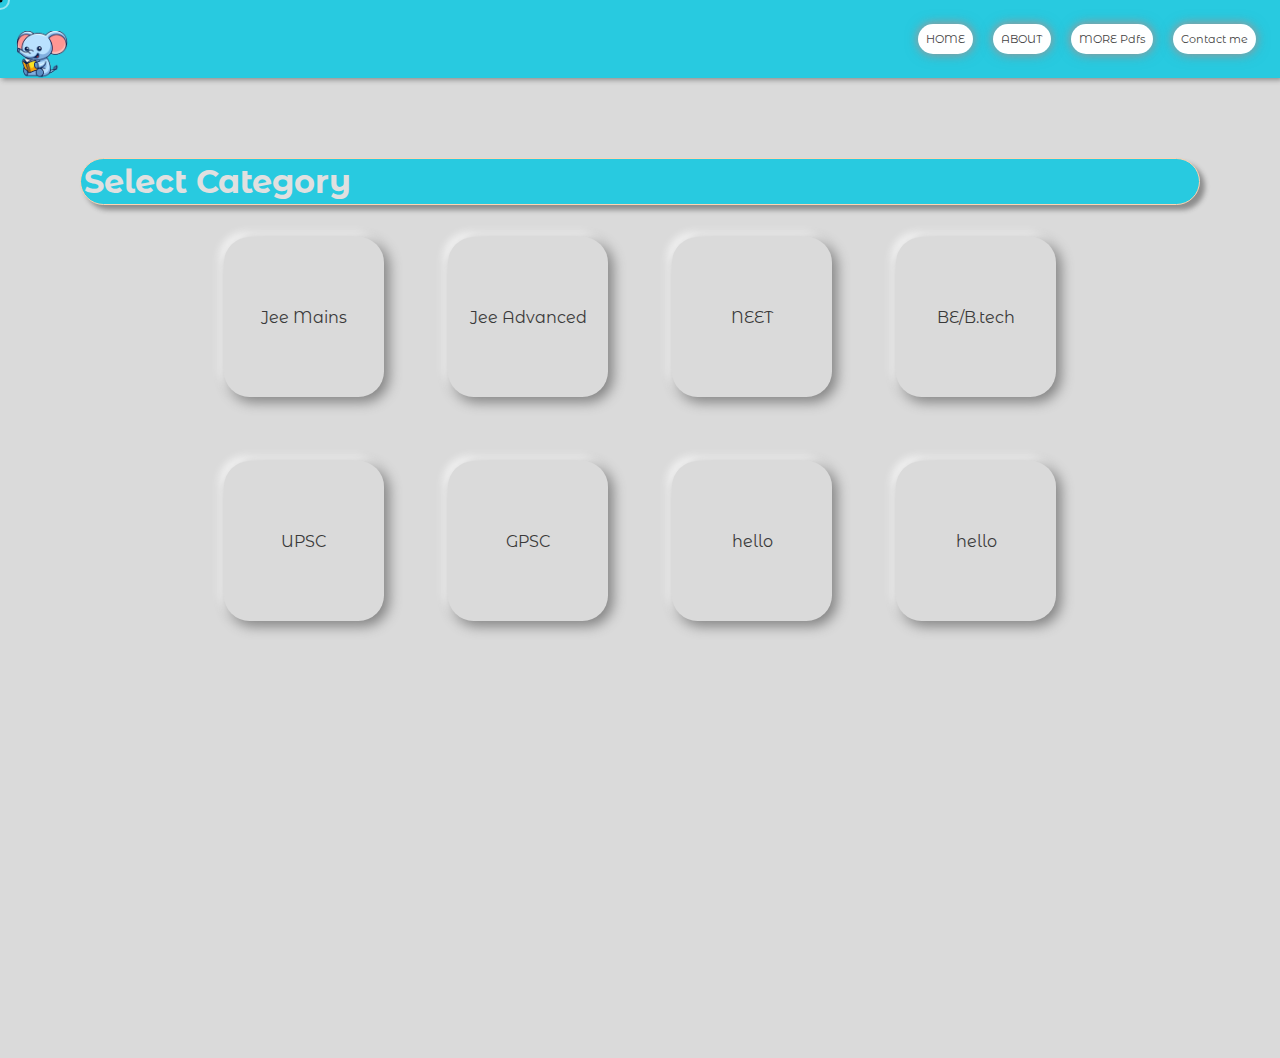
<file: ENLITE STUDY APP BY STUDY STUFFS/index.html>
<!DOCTYPE html>
<html lang="en">
<head>
    <meta charset="UTF-8">
    <meta http-equiv="X-UA-Compatible" content="IE=edge">
    <meta name="viewport" content="width=device-width, initial-scale=1.0">
    <title>Study and Feel Free</title>
    <link rel="stylesheet" href="stydycss.css">
</head>
<body>

<!-- _______--_______________________--____________________---________________________- -->
    <div class="cursor-outline" data-cursor-outline></div>  
 

    <div class="cursor-dot" data-cursor-dot>

    </div>
<!-- _______--_______________________--____________________---________________________- -->
  








    <frameset rows="100,*">
        <frame name="Study and Feel Free" src="studyhome.html">
        <frame name="content" src="btech.html">
      </frameset>

<section class="header">
    <nav class="navbar">
        <div class="navbar-logo">
          <a href="#"><img src="img2.png" alt="Logo"></a>
        </div>
        <ul class="navbar-links">
          <li><a href="studyhome.html">HOME</a></li>
          <li><a href="#">ABOUT</a></li>
          <li><a href="#">MORE Pdfs</a></li>
          <li><a href="Portfolio/index.html">Contact me</a></li>
        </ul>
    </nav>
</section>

<section class="main-contain">
    <div class="course-title">
        <h1>Select Category</h1>
    </div>

    <div class="btech">
        <a href="jeemains.html" class="anchor2" target="content">
            <div class="card1">
                Jee Mains  



            </div>
        </a>
        <a href="jeeadvanced.html" class="anchor2"  target="content">
            <div class="card1">
                Jee Advanced
                
            </div>
        </a>
        <a href="" class="anchor2" target="content">
            <div class="card1">
              NEET   
            </div>
        </a>
        <a href="btech.html" class="anchor2" target="Study and Feel Free">
            <div class="card1">
              BE/B.tech
                
            </div>
        </a>
    </div>
    
    <div class="btech">
        <a href="upsc.html" class="anchor2">
            <div class="card1">
                UPSC
                
            </div>
        </a>
        <a href="gpsc.html" class="anchor2">
            <div class="card1">
                GPSC
            </div>
        </a>
        <a href="hello1.html" class="anchor2" target="content">
            <div class="card1">
              hello
            </div>
        </a>
        <a href="hello2.html" class="anchor2" target="content">
            <div class="card1">
               hello
            </div>
        </a>
    </div>
</section>
<script src="./script.js"></script>
</body>
</html>
</file>
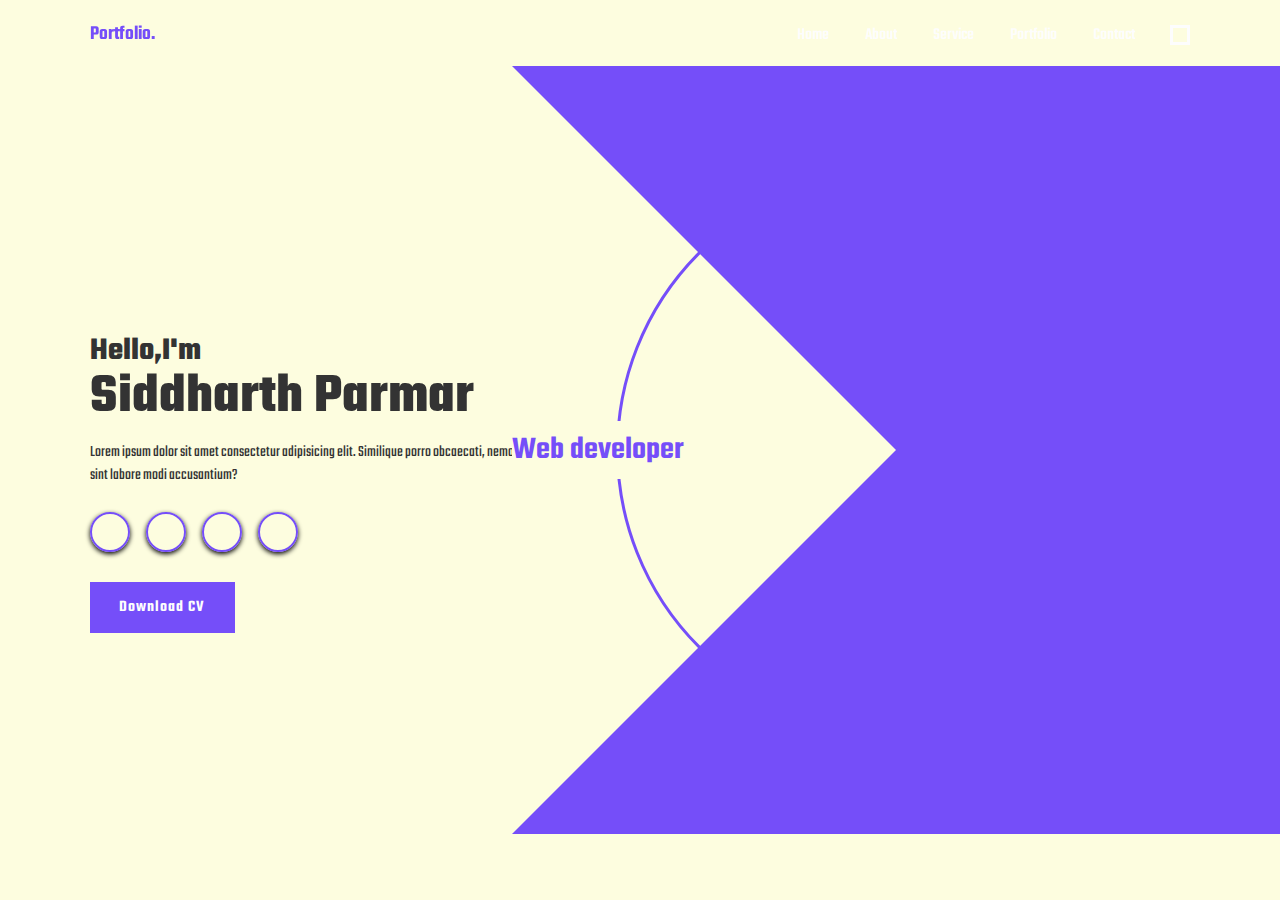
<file: ENLITE STUDY APP BY STUDY STUFFS/Portfolio/index.html>
<!DOCTYPE html>
<html lang="en">
<head>
    <meta charset="UTF-8">
    <meta http-equiv="X-UA-Compatible" content="IE=edge">
    <meta name="viewport" content="width=device-width, initial-scale=1.0">
    <title>Document</title>
    <link rel="stylesheet" href="style.css">
    <link href='https://unpkg.com/boxicons@2.1.4/css/boxicons.min.css' rel='stylesheet'>

</head>
<body>
    <header class="header">
        <a href="#" class="logo">Portfolio.</a>
        <nav class="navbar">
            <a href="#home" class="active">Home</a>
            <a href="#About">About</a>
            <a href="#Service">Service</a>
            <a href="#Portfolio">Portfolio</a>
            <a href="#Contact">Contact</a>
        </nav>
        <div class="moon" id="darkMode-icon"><box-icon name='moon'></box-icon></div>

    </header>
    <section class="home" id="home">
        <div class="home-content">
            <h3>Hello,I'm</h3>
            <h1>Siddharth Parmar</h1>
            <p>Lorem ipsum dolor sit amet consectetur adipisicing elit. Similique porro obcaecati, nemo sint labore modi accusantium?</p>
            <div class="social-media">
                <a href="#"><box-icon name='facebook' type='logo' ></box-icon></a>
                <a href="#"><box-icon name='instagram' type='logo' ></box-icon></a>
                <a href="#"><box-icon name='twitter' type='logo' ></box-icon></a>
                <a href="#"><box-icon name='linkedin' type='logo' ></box-icon></a>
               
            </div>
            <a href="#" class="btn"> Download CV</a>
        </div>
       <div class="profession-container">
        <div class="profession-box">
            <div class="profession" style="--i:0;">
                <!-- <i class="fa-solid fa-code"></i> -->
                <h3>Web developer</h3>
                
            </div>
            <div class="profession" style="--i:1;">
                <h3>Web Designer</h3>
            </div>
            <div class="profession" style="--i:2;">
                <h3>VideoEditor</h3>
            </div>
            <div class="profession" style="--i:3;">
                <h3>photgrapher</h3>
            </div>
            <div class="circle">
                <div class="overlay">

                </div>

            </div>
            <div class="home-img">
                
            </div>
        </div>
        

       </div>
    </section>
    
</body>
</html>
</file>
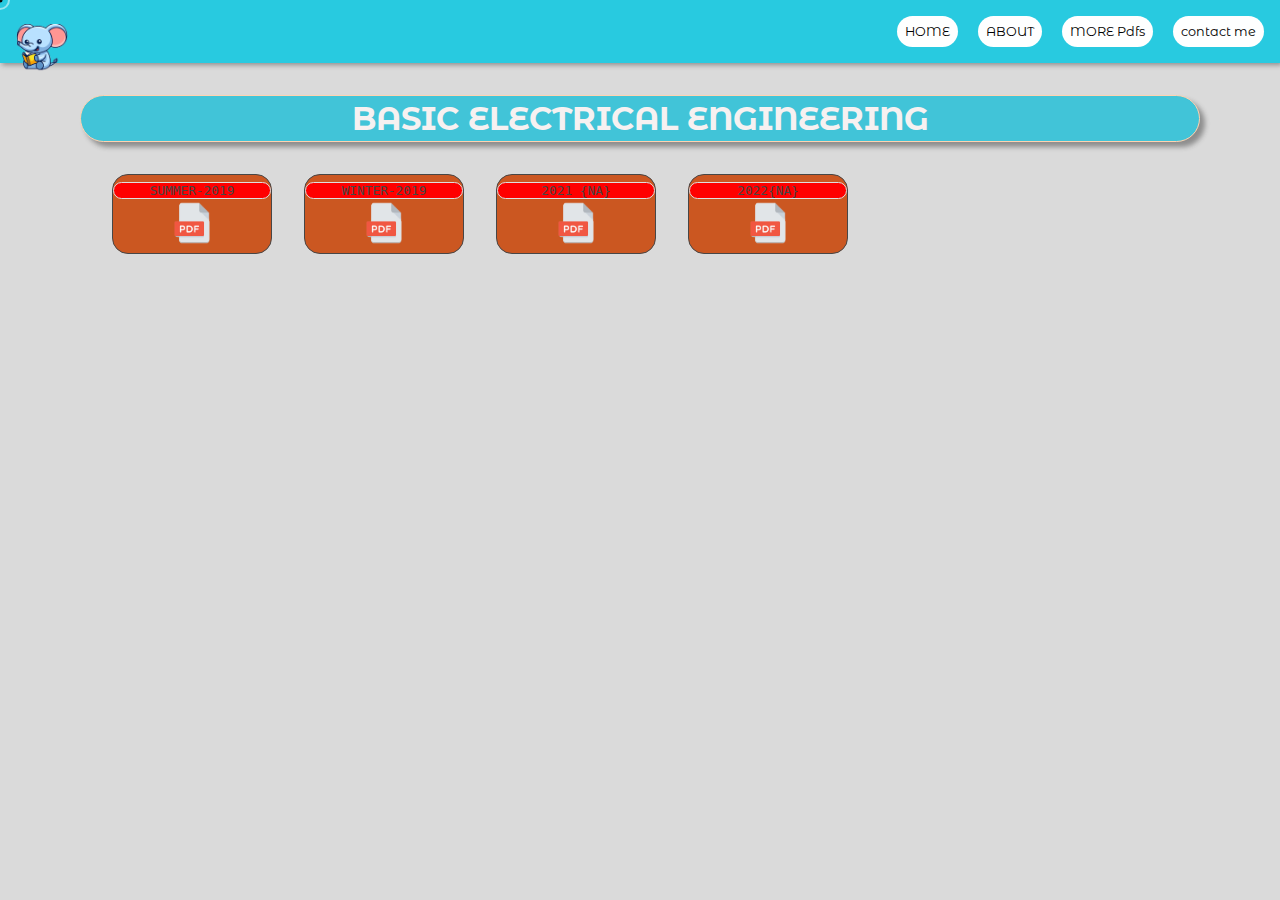
<file: ENLITE STUDY APP BY STUDY STUFFS/BEEPYQ.html>
<!DOCTYPE html>
<html lang="en">
<head>
    <meta charset="UTF-8">
    <meta http-equiv="X-UA-Compatible" content="IE=edge">
    <meta name="viewport" content="width=device-width, initial-scale=1.0">
    <title>BEE PYQ</title>
    <link rel="stylesheet" href="MATHSPYQ.CSS">
</head>
<body>
    
<!-- _______--_______________________--____________________---________________________- -->
<div class="cursor-outline" data-cursor-outline></div>  
 

<div class="cursor-dot" data-cursor-dot>

</div>
<!-- _______--_______________________--____________________---________________________- -->
    <section class="header">
        <nav class="navbar">
            <div class="navbar-logo">
              <a href="#"><img src="img2.png" alt="Logo"></a>
            </div>
            <ul class="navbar-links">
              <li><a href="index.html">HOME</a></li>
              <li><a href="https://drive.google.com/file/d/1knQEr2g5Z_KAzaK6v4VkPqTMiyN_kRVk/view?usp=share_link">ABOUT</a></li>
              <li><a href="#">MORE Pdfs</a></li>
              <li><a href="#">contact me</a></li>
            </ul>
        </nav>
    </section>


    <div class="course-title">
        <h1>BASIC ELECTRICAL ENGINEERING</h1>
    </div>
<!-- -------------------------------------------------------- -->
<section class="pyqpaper">
    <a href=""> <div class="year">
        <div class="h1">
            SUMMER-2019
        </div>
            <div class="image">

                <img src="pdf.png" alt="">
        </div>


    </div>
</a>
<!-- ---------------------------------------------------------------- -->
<a href="https://drive.google.com/file/d/1Umj0b6THKLmCnpcrJ8HSwwsQt1v4zabk/view?usp=sharing"> <div class="year">
    <div class="h1">
        WINTER-2019
    </div>
        <div class="image">

            <img src="pdf.png" alt="">
    </div>


</div>
</a>
<a href=""> <div class="year">
    <div class="h1">
        2021 {NA}
    </div>
        <div class="image">

            <img src="pdf.png" alt="">
    </div>


</div>
</a>
<a href=""> <div class="year">
    <div class="h1">
        2022{NA}
    </div>
        <div class="image">

            <img src="pdf.png" alt="">
    </div>


</div>
</a>










</section>








<script src="./script.js"></script>

</body>
</html>
</file>
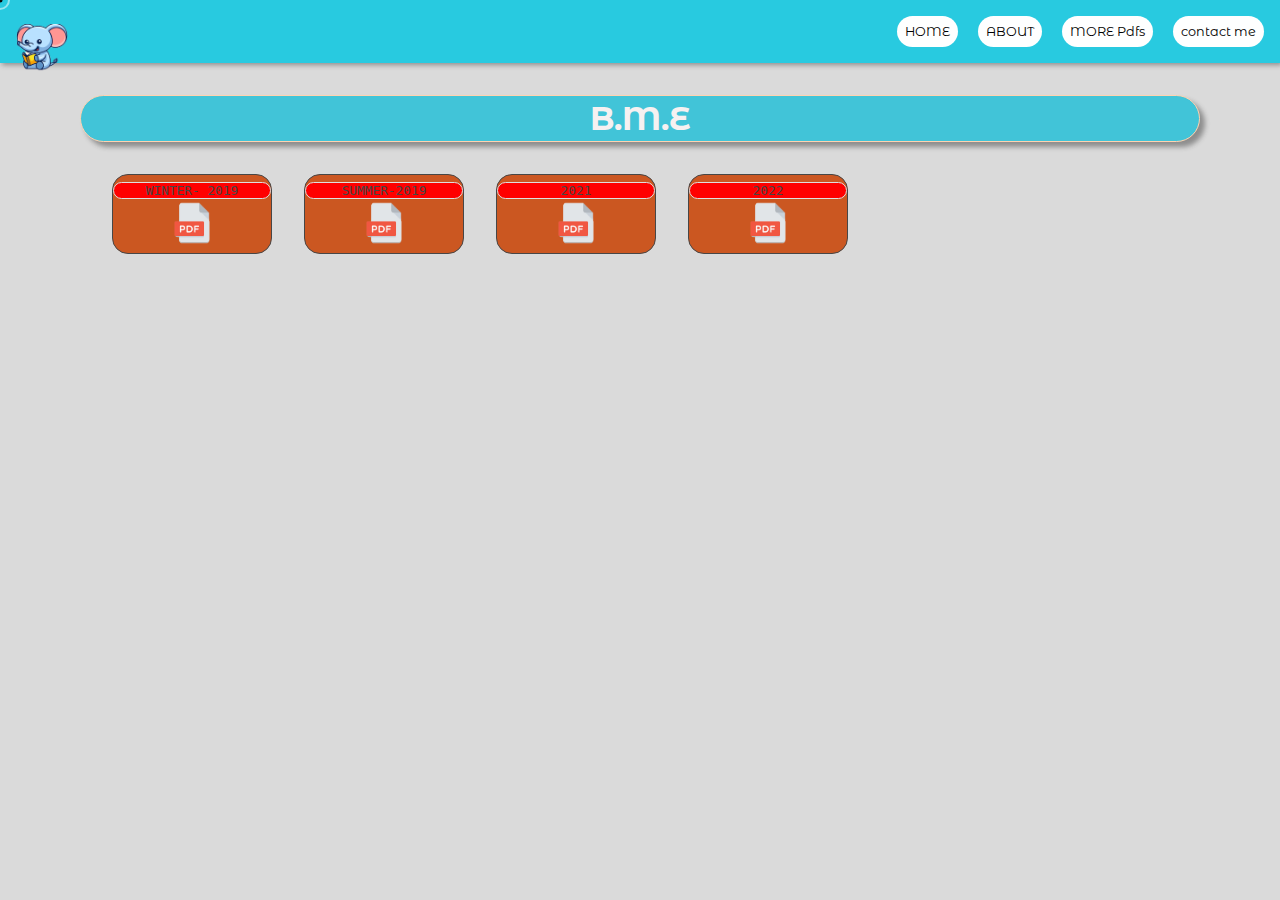
<file: ENLITE STUDY APP BY STUDY STUFFS/BMEPYQ.html>
<!DOCTYPE html>
<html lang="en">
<head>
    <meta charset="UTF-8">
    <meta http-equiv="X-UA-Compatible" content="IE=edge">
    <meta name="viewport" content="width=device-width, initial-scale=1.0">
    <title>BME PYQ</title>
    <link rel="stylesheet" href="MATHSPYQ.CSS">
</head>
<body>
    <script src="./script.js"></script>

    <!-- _______--_______________________--____________________---________________________- -->
    <div class="cursor-outline" data-cursor-outline></div>  
 

    <div class="cursor-dot" data-cursor-dot>

    </div>
<!-- _______--_______________________--____________________---________________________- -->
    <section class="header">
        <nav class="navbar">
            <div class="navbar-logo">
              <a href="#"><img src="img2.png" alt="Logo"></a>
            </div>
            <ul class="navbar-links">
              <li><a href="index.html">HOME</a></li>
              <li><a href="https://drive.google.com/file/d/1knQEr2g5Z_KAzaK6v4VkPqTMiyN_kRVk/view?usp=share_link">ABOUT</a></li>
              <li><a href="#">MORE Pdfs</a></li>
              <li><a href="#">contact me</a></li>
            </ul>
        </nav>
    </section>

    <div class="course-title">
        <h1>B.M.E</h1>
    </div>
<!-- -------------------------------------------------------- -->
<section class="pyqpaper">
    <a href="https://drive.google.com/file/d/1C0M9xDnpHi9FPTkymVc9Bk8xEsc3oSBe/view?usp=sharing"> <div class="year">
        <div class="h1">
           WINTER- 2019
        </div>
            <div class="image">

                <img src="pdf.png" alt="">
        </div>


    </div>
</a>
<!-- ---------------------------------------------------------------- -->
<a href="https://drive.google.com/file/d/1FGRumQUs-hhe4lLqq84ynJ17PFlQXCER/view?usp=sharing"> <div class="year">
    <div class="h1">
       SUMMER-2019
    </div>
        <div class="image">

            <img src="pdf.png" alt="">
    </div>


</div>
</a>
<a href=""> <div class="year">
    <div class="h1">
        2021 
    </div>
        <div class="image">

            <img src="pdf.png" alt="">
    </div>


</div>
</a>
<a href=""> <div class="year">
    <div class="h1">
        2022
    </div>
        <div class="image">

            <img src="pdf.png" alt="">
    </div>


</div>
</a>










</section>










</body>
</html>
</file>
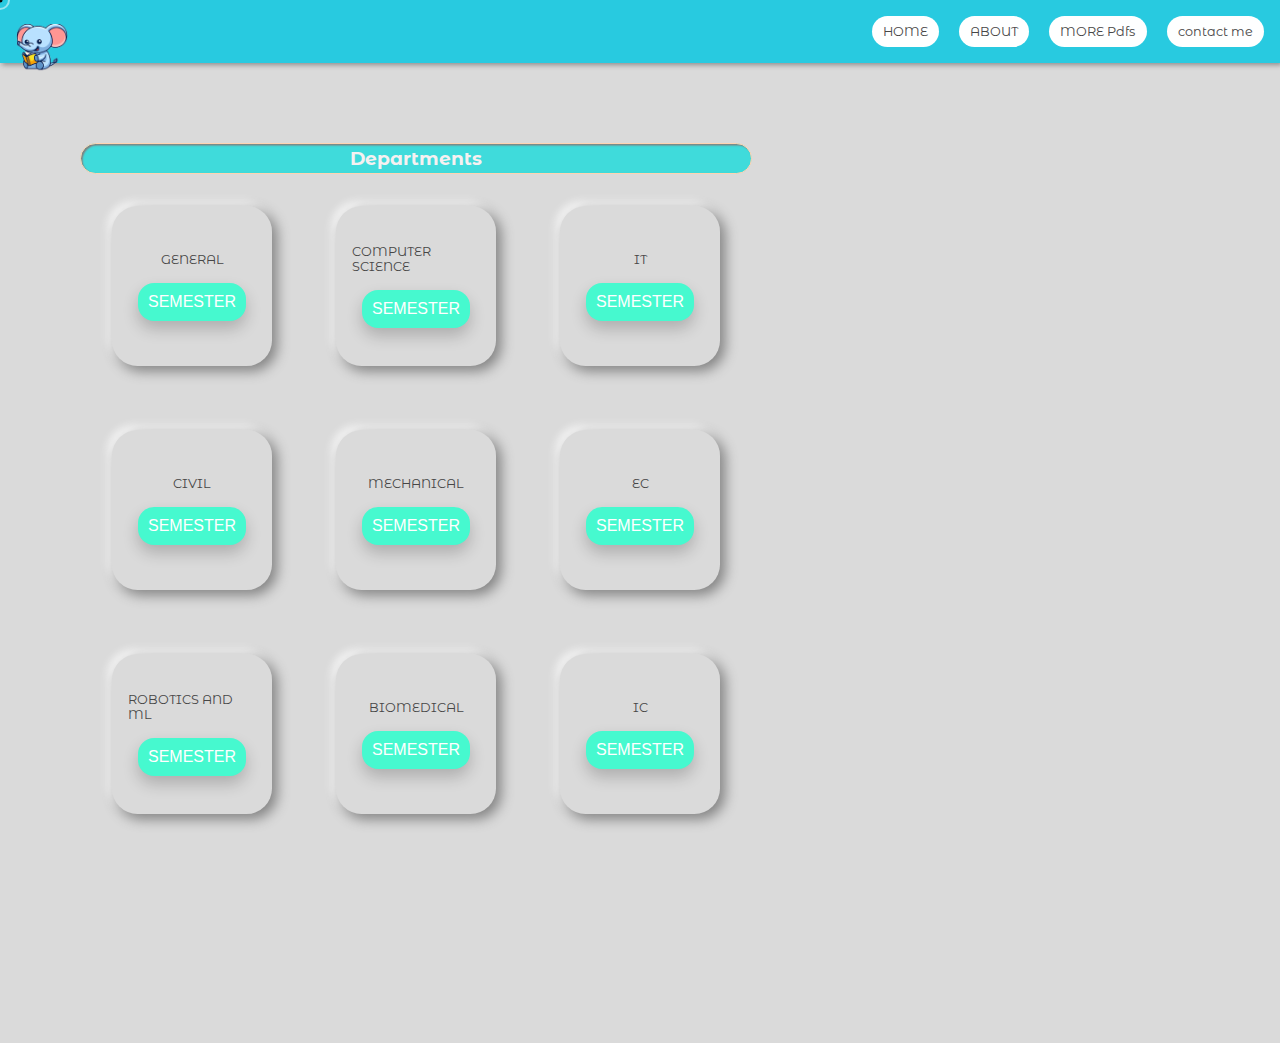
<file: ENLITE STUDY APP BY STUDY STUFFS/btech.html>
<!DOCTYPE html>
<html lang="en">
<head>
    <meta charset="UTF-8">
    <meta http-equiv="X-UA-Compatible" content="IE=edge">
    <meta name="viewport" content="width=device-width, initial-scale=1.0">
    <title>Study and Feel Free</title>
    <link rel="stylesheet" href="btech.css">
</head>
<body>
  
<div class="cursor-outline" data-cursor-outline></div>  
 

<div class="cursor-dot" data-cursor-dot>

</div>
<!-- _______--_______________________--____________________---________________________- -->





<script src="./script.js"></script>

<!-- 
    <frameset rows="100,*">
        <frame name="Study and Feel Free" src="studyhome.html">
        <frame name="content" src="btech.css">
      </frameset> -->
      <section class="header">
        <nav class="navbar">
            <div class="navbar-logo">
              <a href="#"><img src="img2.png" alt="Logo"></a>
            </div>
            <ul class="navbar-links">
              <li><a href="index.html">HOME</a></li>
              <li><a href="https://drive.google.com/file/d/1knQEr2g5Z_KAzaK6v4VkPqTMiyN_kRVk/view?usp=share_link">ABOUT</a></li>
              <li><a href="#">MORE Pdfs</a></li>
              <li><a href="#">contact me</a></li>
            </ul>
        </nav>
    </section>
<!-- Departments -->
<div class="main">


  <div class="btech1">
    <div class="titledep">
        <h3>Departments</h3> 
    </div>
    <div class="btech" >
        <div class="container">
            <div class="flex">
                
                <div class="card">
                    <a href="GENERAL1.HTML" class="anchor2" target="content">

                    

                      <div class="card1">
                      <label for="dropbtn">
                        GENERAL
                      </label>  
                        
                        <div>
                        </a>
                        <div class="dropdown">
                          <button class="dropbtn">SEMESTER</button>
                          <div class="dropdown-content">
                            <a href="sem1.html">SEM 1</a>
                            <a href="generalsem2.html">SEM 2</a>
                            
                          </div>
                        </div>
                     
                        
                      </div>
                      
                      
                    </div>
                </div>
            </div>
        </div>
        <div class="container">
            <div class="flex">
                
                <div class="card">
                    <a href="GENERAL1.HTML" class="anchor2" target="content">

                    
                    <div class="card1">
                        COMPUTER SCIENCE
                        
                        <div>
                        </a>
                        <div class="dropdown">
                            <button class="dropbtn">SEMESTER</button>
                            <div class="dropdown-content">
                              <a href="CEsem3.html">SEM 3</a>
                              <a href="CEsem4.html">SEM 4</a>
                              <a href="CEsem5.html">SEM 5</a>
                              <a href="CEsem6.html">SEM 6</a>
                              <a href="CEsem7.html">SEM 7</a>
                              <a href="CEsem8.html">SEM 8</a>

                            </div>
                          </div>
                          
                        </div>


                        </div>
                </div>
            </div>
        </div>
        <div class="container">
            <div class="flex">
                
                <div class="card">
                    <a href="GENERAL1.HTML" class="anchor2" target="content">

                    
                    <div class="card1">
                        IT
                        
                        <div>
                        </a>
                        <div class="dropdown">
                            <button class="dropbtn">SEMESTER</button>
                            <div class="dropdown-content">
                              <a href="ITsem3.html">SEM 3</a>
                              <a href="ITsem4.html">SEM 4</a>
                              <a href="ITsem5.html">SEM 5</a>
                              <a href="ITsem6.html">SEM 6</a>
                              <a href="ITsem7.html">SEM 7</a>
                              <a href="ITsem8.html">SEM 8</a>
                            </div>
                          </div>
                          
                        </div>


                        </div>
                </div>
            </div>
        </div>
        
        
        
        
    </div>
    <div class="btech" >

        <div class="container">
            <div class="flex">
                
                <div class="card">
                    <a href="GENERAL1.HTML" class="anchor2" target="content">

                    
                    <div class="card1">
                        CIVIL
                        
                        <div>
                        </a>
                        <div class="dropdown">
                            <button class="dropbtn">SEMESTER</button>
                            <div class="dropdown-content">
                              <a href="CIVILsem3.html">SEM 3</a>
                              <a href="CIVILsem4.html">SEM 4</a>
                              <a href="CIVILsem5.html">SEM 5</a>
                              <a href="CIVILsem6.html">SEM 6</a>
                              <a href="CIVILsem7.html">SEM 7</a>
                              <a href="CIVILsem8.html">SEM 8</a>
                            </div>
                          </div>
                          
                        </div>


                        </div>
                </div>
            </div>
        </div>
        <div class="container">
            <div class="flex">
                
                <div class="card">
                    <a href="GENERAL1.HTML" class="anchor2" target="content">

                    
                    <div class="card1">
                        MECHANICAL
                        
                        <div>
                        </a>
                        <div class="dropdown">
                            <button class="dropbtn">SEMESTER</button>
                            <div class="dropdown-content">
                              <a href="MECHsem3.html">SEM 3</a>
                              <a href="MECHsem4.html">SEM 4</a>
                              <a href="MECHsem5.html">SEM 5</a>
                              <a href="MECHsem6.html">SEM 6</a>
                              <a href="MECHsem7.html">SEM 7</a>
                              <a href="MECHsem8.html">SEM 8</a>
                            </div>
                          </div>
                          
                        </div>


                        </div>
                </div>
            </div>
        </div>
        <div class="container">
            <div class="flex">
                
                <div class="card">
                    <a href="GENERAL1.HTML" class="anchor2" target="content">

                    
                    <div class="card1">
                        EC
                        
                        <div>
                        </a>
                        <div class="dropdown">
                            <button class="dropbtn">SEMESTER</button>
                            <div class="dropdown-content">
                              <a href="ECsem3.html">SEM 3</a>
                              <a href="ECsem4.html">SEM 4</a>
                              <a href="ECsem5.html">SEM 5</a>
                              <a href="ECsem6.html">SEM 6</a>
                              <a href="ECsem7.html">SEM 7</a>
                              <a href="ECsem8.html">SEM 8</a>
                            </div>
                          </div>
                          
                        </div>


                        </div>
                </div>
            </div>
          </div>
        
         </div>
         <div class="btech" >

            <div class="container">
                <div class="flex">
                    
                    <div class="card">
                        <a href="GENERAL1.HTML" class="anchor2" target="content">

                        
                        <div class="card1">
                            ROBOTICS AND ML
                            
                            <div>
                            </a>
                            <div class="dropdown">
                                <button class="dropbtn">SEMESTER</button>
                                <div class="dropdown-content">
                              <a href="ROBOsem3.html">SEM 3</a>
                              <a href="ROBOsem4.html">SEM 4</a>
                              <a href="ROBOsem5.html">SEM 5</a>
                              <a href="ROBOsem6.html">SEM 6</a>
                              <a href="ROBOsem7.html">SEM 7</a>
                              <a href="ROBOsem8.html">SEM 8</a>
                                </div>
                              </div>
                              
                            </div>


                            </div>
                    </div>
                </div>
            </div>
            <div class="container">
                <div class="flex">
                    
                    <div class="card">
                        <a href="GENERAL1.HTML" class="anchor2" target="content">

                        
                        <div class="card1">
                            BIOMEDICAL
                            
                            <div>
                            </a>
                            <div class="dropdown">
                                <button class="dropbtn">SEMESTER</button>
                                <div class="dropdown-content">
                                  <a href="BIODMECALsem3.html">SEM 3</a>
                              <a href="BIOMEDICALsem4.html">SEM 4</a>
                              <a href="BIOMEDICALsem5.html">SEM 5</a>
                              <a href="BIOMEDICALsem6.html">SEM 6</a>
                              <a href="BIOMEDICALsem7.html">SEM 7</a>
                              <a href="BIOMEDICALsem8.html">SEM 8</a>

                                </div>
                              </div>
                              
                            </div>


                            </div>
                    </div>
                </div>
            </div>
            <div class="container">
                <div class="flex">
                    
                    <div class="card">
                        <a href="GENERAL1.HTML" class="anchor2" target="content">

                        
                        <div class="card1">
                            IC
                            
                            <div>
                            </a>
                            <div class="dropdown">
                                <button class="dropbtn">SEMESTER</button>
                                <div class="dropdown-content">
                                  <a href="ICsem3.html">SEM 3</a>
                                  <a href="ICsem4.html">SEM 4</a>
                                  <a href="ICsem5.html">SEM 5</a>
                                  <a href="ICsem6.html">SEM 6</a>
                                  <a href="ICsem7.html">SEM 7</a>
                                  <a href="ICsem8.html">SEM 8</a>
                                </div>
                              </div>
                              
                            </div>


                            </div>
                    </div>
                </div>
            </div>
           
            
             </div>
    
</div>

</body>
</html>
</file>
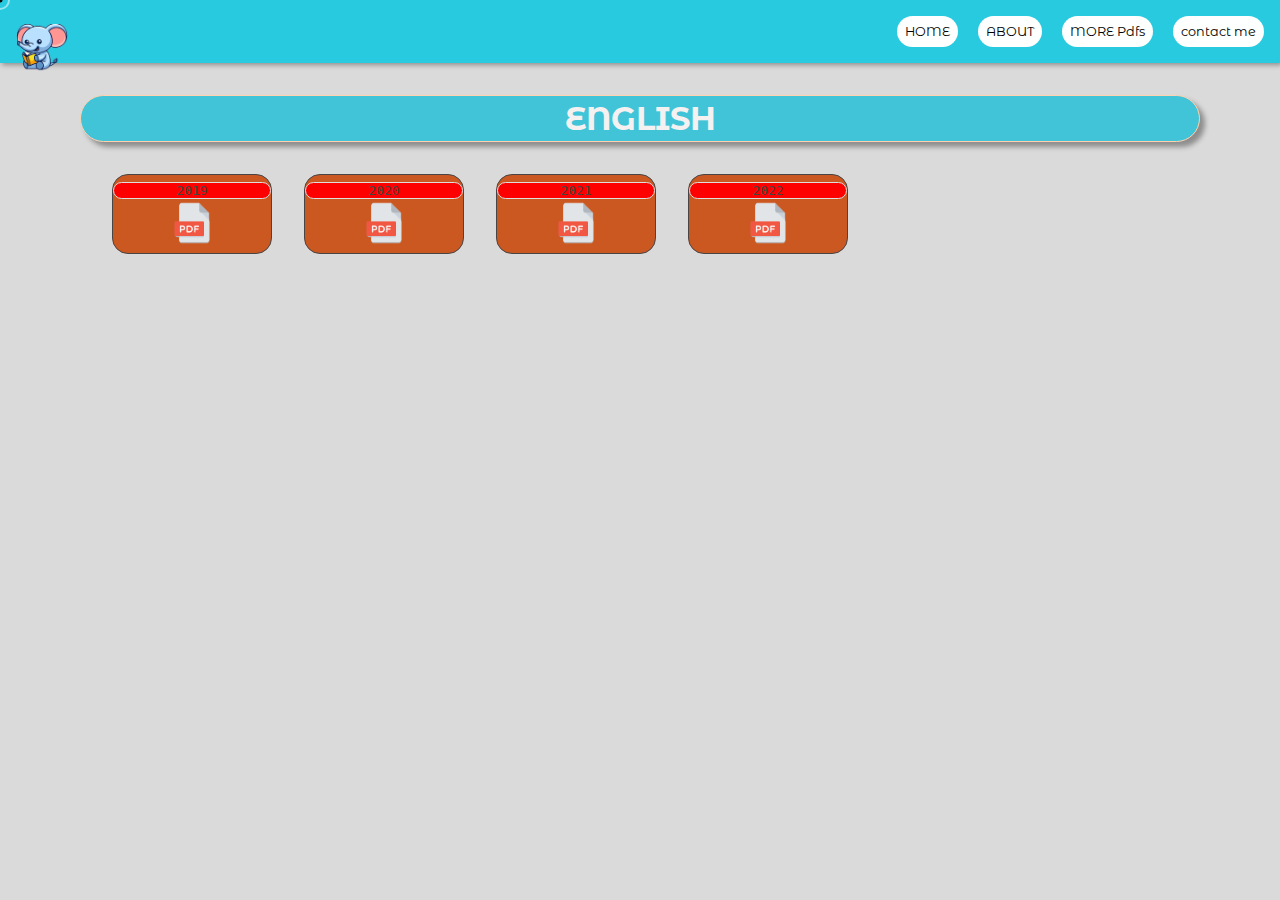
<file: ENLITE STUDY APP BY STUDY STUFFS/ENGLISHPYQ.HTML>
<!DOCTYPE html>
<html lang="en">
<head>
    <meta charset="UTF-8">
    <meta http-equiv="X-UA-Compatible" content="IE=edge">
    <meta name="viewport" content="width=device-width, initial-scale=1.0">
    <title>ENGLISH PYQ</title>
    <link rel="stylesheet" href="MATHSPYQ.CSS">
</head>
<body>
    <script src="./script.js"></script>
<!-- _______--_______________________--____________________---________________________- -->
<div class="cursor-outline" data-cursor-outline></div>  
 

<div class="cursor-dot" data-cursor-dot>

</div>
<!-- _______--_______________________--____________________---________________________- -->






    <section class="header">
        <nav class="navbar">
            <div class="navbar-logo">
              <a href="#"><img src="img2.png" alt="Logo"></a>
            </div>
            <ul class="navbar-links">
              <li><a href="index.html">HOME</a></li>
              <li><a href="https://drive.google.com/file/d/1knQEr2g5Z_KAzaK6v4VkPqTMiyN_kRVk/view?usp=share_link">ABOUT</a></li>
              <li><a href="#">MORE Pdfs</a></li>
              <li><a href="#">contact me</a></li>
            </ul>
        </nav>
    </section>
    <div class="course-title">
        <h1>ENGLISH</h1>
    </div>
<!-- -------------------------------------------------------- -->
<section class="pyqpaper">
    <a href=""> <div class="year">
        <div class="h1">
            2019
        </div>
            <div class="image">

                <img src="pdf.png" alt="">
        </div>


    </div>
</a>
<!-- ---------------------------------------------------------------- -->
<a href="https://drive.google.com/file/d/1-ASdfMzZaePfYvXkscVPKmBQBb1RkkXO/view?usp=sharing"> <div class="year">
    <div class="h1">
        2020
    </div>
        <div class="image">

            <img src="pdf.png" alt="">
    </div>


</div>
</a>
<a href=""> <div class="year">
    <div class="h1">
        2021 
    </div>
        <div class="image">

            <img src="pdf.png" alt="">
    </div>


</div>
</a>
<a href=""> <div class="year">
    <div class="h1">
        2022
    </div>
        <div class="image">

            <img src="pdf.png" alt="">
    </div>


</div>
</a>










</section>







<script src="./script.js"></script>


</body>
</html>
</file>
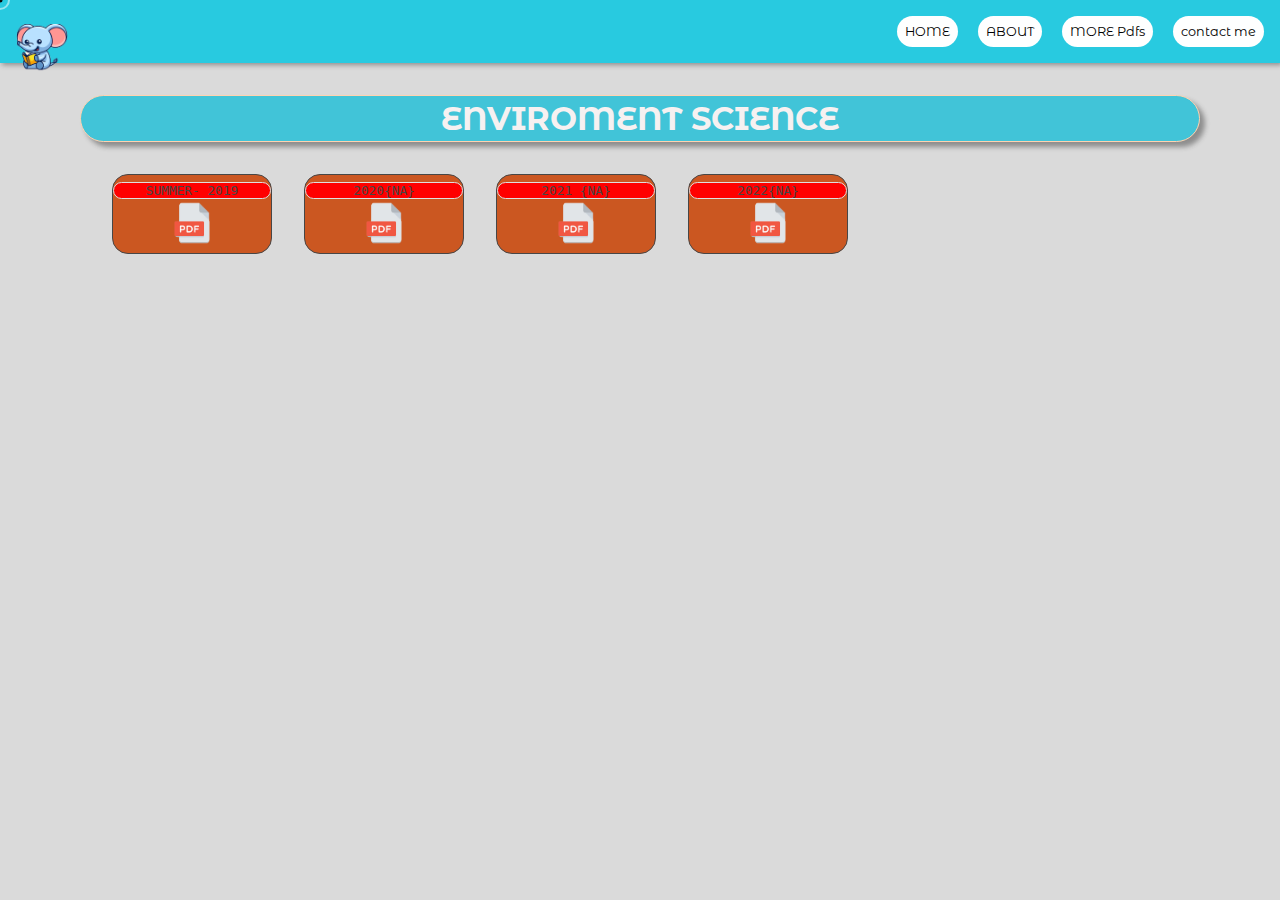
<file: ENLITE STUDY APP BY STUDY STUFFS/ESPYQ.html>
<!DOCTYPE html>
<html lang="en">
<head>
    <meta charset="UTF-8">
    <meta http-equiv="X-UA-Compatible" content="IE=edge">
    <meta name="viewport" content="width=device-width, initial-scale=1.0">
    <title>ES PYQ</title>
    <link rel="stylesheet" href="MATHSPYQ.CSS">
</head>
<body>  
  
<!-- _______--_______________________--____________________---________________________- -->
<div class="cursor-outline" data-cursor-outline></div>  
 

<div class="cursor-dot" data-cursor-dot>

</div>
<!-- _______--_______________________--____________________---________________________- -->




    <section class="header">
        <nav class="navbar">
            <div class="navbar-logo">
              <a href="#"><img src="img2.png" alt="Logo"></a>
            </div>
            <ul class="navbar-links">
              <li><a href="index.html">HOME</a></li>
              <li><a href="https://drive.google.com/file/d/1knQEr2g5Z_KAzaK6v4VkPqTMiyN_kRVk/view?usp=share_link">ABOUT</a></li>
              <li><a href="#">MORE Pdfs</a></li>
              <li><a href="#">contact me</a></li>
            </ul>
        </nav>
    </section>

    <div class="course-title">
        <h1>ENVIROMENT SCIENCE</h1>
    </div>





<!-- -------------------------------------------------------- -->
<section class="pyqpaper">
    <a href="https://drive.google.com/file/d/1xIL_HYBNYOVZJuMKJz8jqKv1XsZuHO8D/view?usp=sharing"> <div class="year">
        <div class="h1">
          SUMMER-  2019
        </div>
            <div class="image">

                <img src="pdf.png" alt="">
        </div>


    </div>
</a>
<!-- ---------------------------------------------------------------- -->
<a href="https://drive.google.com/file/d/1-ASdfMzZaePfYvXkscVPKmBQBb1RkkXO/view?usp=sharing"> <div class="year">
    <div class="h1">
        2020{NA}
    </div>
        <div class="image">

            <img src="pdf.png" alt="">
    </div>


</div>
</a>
<a href=""> <div class="year">
    <div class="h1">
        2021 {NA}
    </div>
        <div class="image">

            <img src="pdf.png" alt="">
    </div>


</div>
</a>
<a href=""> <div class="year">
    <div class="h1">
        2022{NA}
    </div>
        <div class="image">

            <img src="pdf.png" alt="">
    </div>


</div>
</a>










</section>






<script src="./script.js"></script>



</body>
</html>
</file>
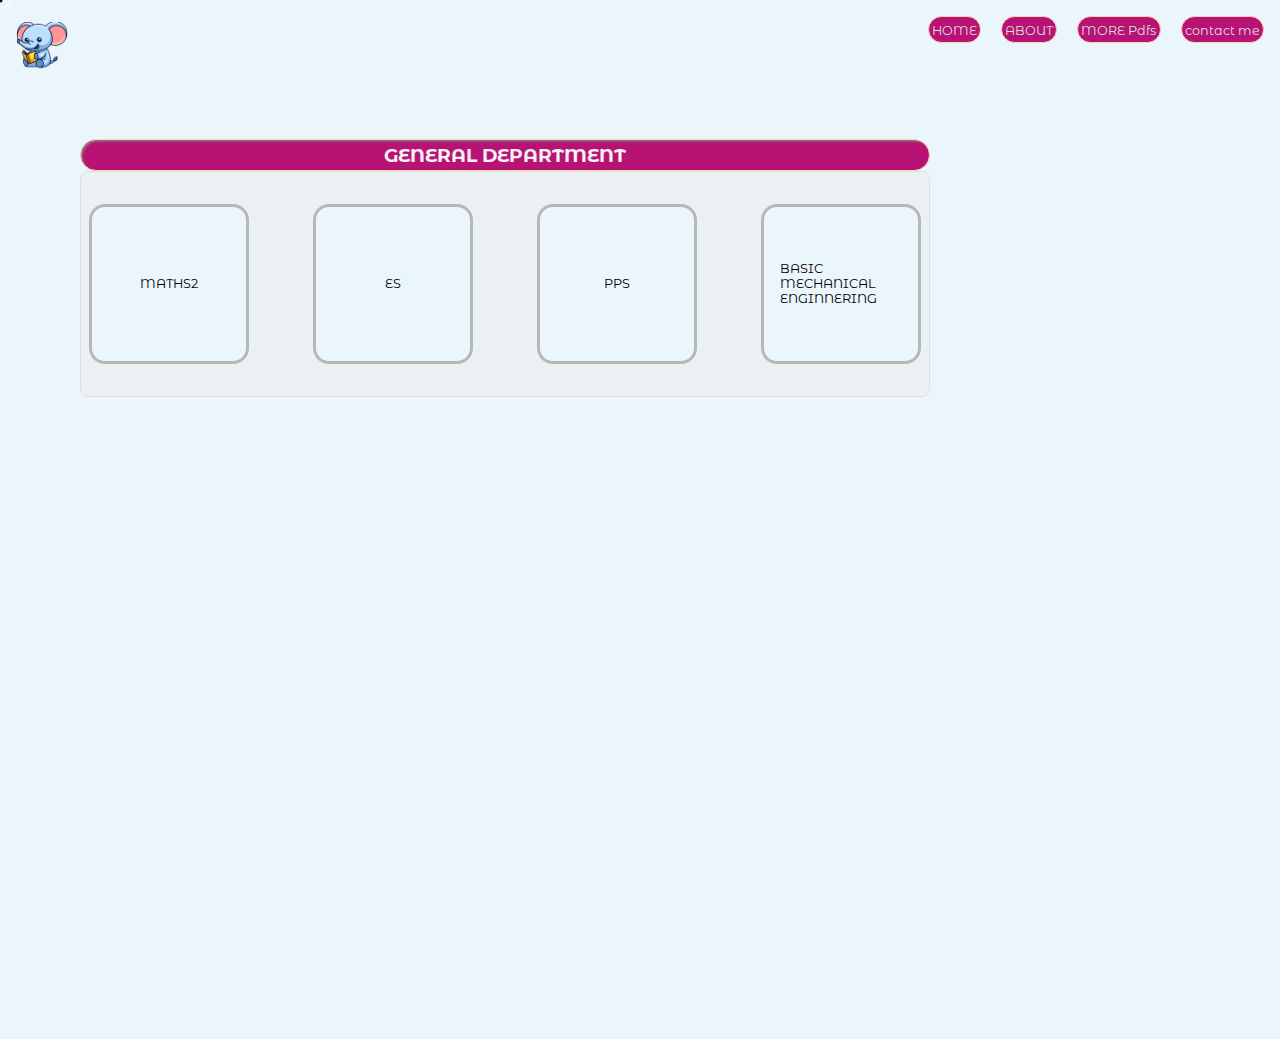
<file: ENLITE STUDY APP BY STUDY STUFFS/GENERAL1.HTML>
<!DOCTYPE html>
<html lang="en">
<head>
    <meta charset="UTF-8">
    <meta http-equiv="X-UA-Compatible" content="IE=edge">
    <meta name="viewport" content="width=device-width, initial-scale=1.0">
    <titlE>  GENERAL</title>
    <link rel="stylesheet" href="general.css">
</head>
<body>
   
<!-- _______--_______________________--____________________---________________________- -->
<div class="cursor-outline" data-cursor-outline></div>  
 

<div class="cursor-dot" data-cursor-dot>

</div>
<!-- _______--_______________________--____________________---________________________- -->






    
    <section class="header">
        <nav class="navbar">
            <div class="navbar-logo">
              <a href="#"><img src="img2.png" alt="Logo"></a>
            </div>
            <ul class="navbar-links">
              <li><a href="index.html">HOME</a></li>
              <li><a href="https://drive.google.com/file/d/1knQEr2g5Z_KAzaK6v4VkPqTMiyN_kRVk/view?usp=share_link">ABOUT</a></li>
              <li><a href="#">MORE Pdfs</a></li>
              <li><a href="#">contact me</a></li>
            </ul>
        </nav>
    </section>



    <div class="main">

       
        <div class="btech1">
            <div class="titledep">
                <h3>GENERAL DEPARTMENT</h3> 
            </div>
            <div class="btech" >
    
                <a href="GENERAL1.HTML" class="anchor2" target="content">
                    <div class="card1">
              
                        MATHS2
                    </div>
                </a>
                <a href="jeeadvanced.html" class="anchor2"  target="content">
                    <div class="card1">
          
          ES
                  
                        
                    </div>
                </a>
                <a href="" class="anchor2" target="content">
                    <div class="card1">
                        PPS
                    </div>
                </a>
                <a href="" class="anchor2" target="content">
                    <div class="card1">
                     BASIC MECHANICAL ENGINNERING
                    </div>
                </a>
                 <script src="./script.js"></script>
    
</body>
</html>
</file>
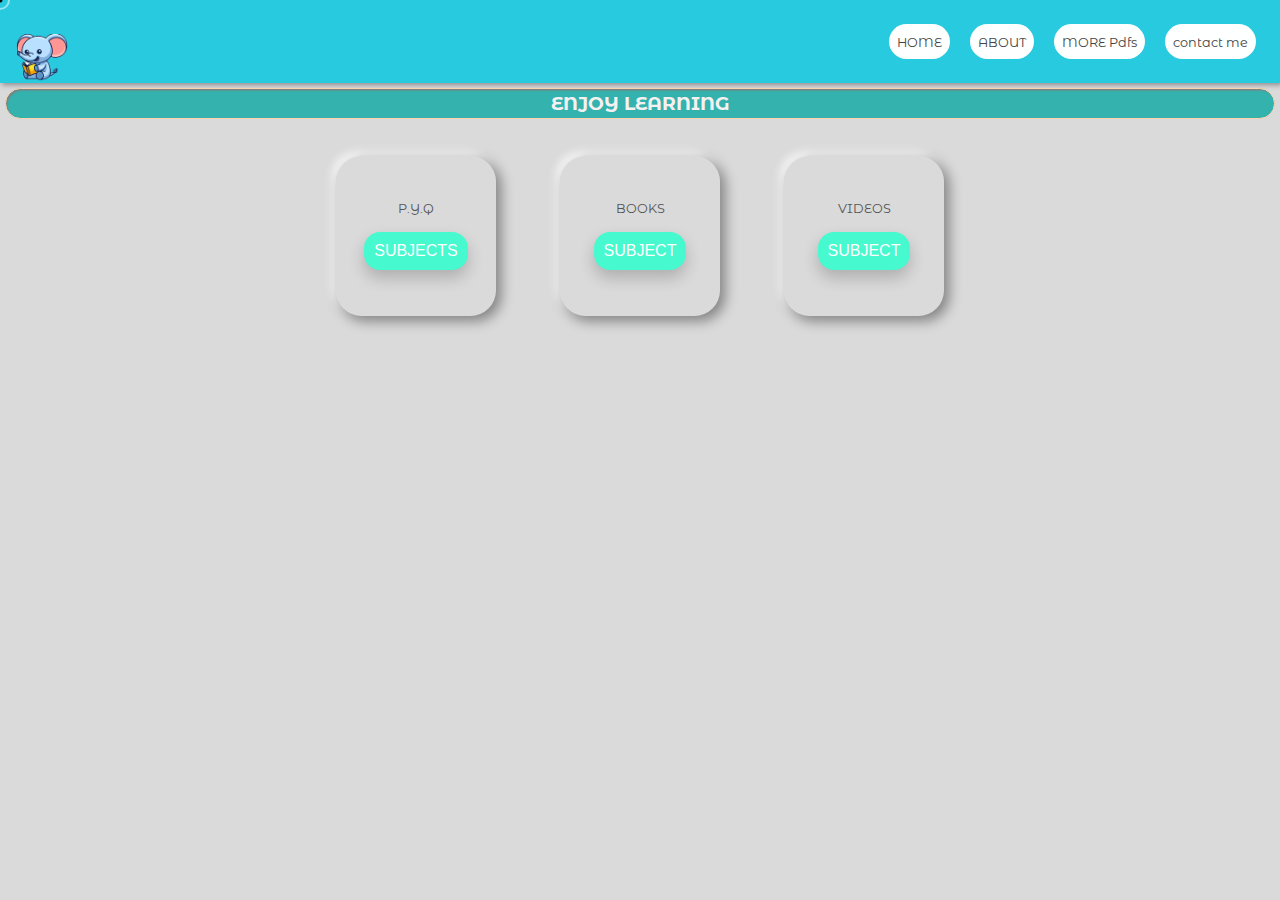
<file: ENLITE STUDY APP BY STUDY STUFFS/generalsem2.html>
<!DOCTYPE html>
<html lang="en">
<head>
    <meta charset="UTF-8">
    <meta http-equiv="X-UA-Compatible" content="IE=edge">
    <meta name="viewport" content="width=device-width, initial-scale=1.0">
    <title>semster 2 general</title>
    <link rel="stylesheet" href="generalsem2.css">
</head>
<body>


 
<!-- _______--_______________________--____________________---________________________- -->
<div class="cursor-outline" data-cursor-outline></div>  
 

<div class="cursor-dot" data-cursor-dot>

</div>
<!-- _______--_______________________--____________________---________________________- -->
<section class="header">
        <nav class="navbar">
            <div class="navbar-logo">
              <a href="#"><img src="img2.png" alt="Logo"></a>
            </div>
            <ul class="navbar-links">
              <li><a href="index.html">HOME</a></li>
              <li><a href="https://drive.google.com/file/d/1knQEr2g5Z_KAzaK6v4VkPqTMiyN_kRVk/view?usp=share_link">ABOUT</a></li>
              <li><a href="#">MORE Pdfs</a></li>
              <li><a href="#">contact me</a></li>
            </ul>
        </nav>
    </section>

    




    <div class="btech1">
        <div class="titledep">
            <h3>ENJOY LEARNING</h3> 
        </div>
        <div class="btech" >
            <div class="container">
                <div class="flex">
                    
                    <div class="card">
                        <a href="GENERAL1.HTML" class="anchor2" target="content">
                        
                        <div class="card1">
                            P.Y.Q
                            
                            <div>
                            </a>
                            <div class="dropdown">
                                <button class="dropbtn">SUBJECTS</button>
                                <div class="dropdown-content">
                                  <a href="MATHSPYQ.html">MATH</a>
                                  <a href="PPSPYQ.html">PPS</a>
                                  <a href="ESPYQ.html">ES</a>
                                  <a href="BEEPYQ.html">BEE</a>
                                  <a href="BMEPYQ.html">BME</a>
                                  <a href="ENGLISHPYQ.html">ENGLISH</a>



                                 
                                </div>
                              </div>
                              
                            </div>
                            </div>
                    </div>
                </div>
            </div>
            <div class="container">
                <div class="flex">
                    
                    <div class="card">
                        <a href="GENERAL1.HTML" class="anchor2" target="content">
                        
                        <div class="card1">
                            BOOKS
                            
                            <div>
                            </a>
                            <div class="dropdown">
                                <button class="dropbtn">SUBJECT</button>
                                <div class="dropdown-content">
                                  <a href="CEsem3.html">MATHS</a>
                                  <a href="CEsem4.html">PPS</a>
                                  <a href="CEsem5.html">BEE</a>
                                  <a href="CEsem6.html">BME</a>
                                  <a href="CEsem7.html">ES</a>
                                  <a href="CEsem8.html">ENGLISH</a>
                                </div>
                              </div>
                              
                            </div>
                            </div>
                    </div>
                </div>
            </div>
            <div class="container">
                <div class="flex">
                    
                    <div class="card">
                        <a href="GENERAL1.HTML" class="anchor2" target="content">
                        
                        <div class="card1">
                            VIDEOS
                            
                            <div>
                            </a>
                            <div class="dropdown">
                                <button class="dropbtn">SUBJECT</button>
                                <div class="dropdown-content">
                                  <a href="ITsem3.html">MATHS</a>
                                  <a href="ITsem4.html">PPS</a>
                                  <a href="ITsem5.html">ES</a>
                                  <a href="ITsem6.html">BEE</a>
                                  <a href="ITsem7.html">BME</a>
                                  <a href="ITsem8.html">ENGLISH</a>
                                </div>
                              </div>
                              
                            </div>








<script src="./script.js"></script>
</body>
</html>
</file>
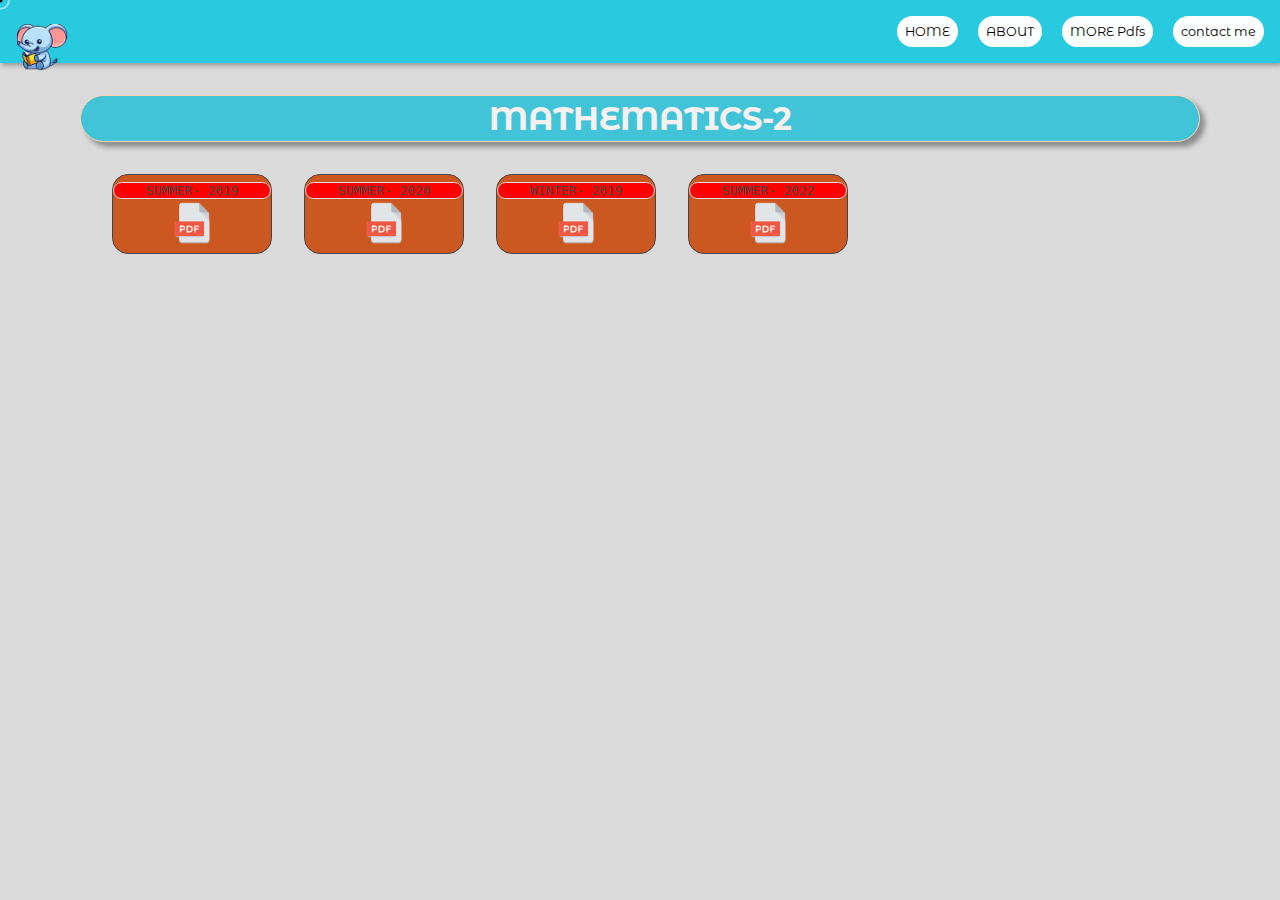
<file: ENLITE STUDY APP BY STUDY STUFFS/MATHSPYQ.html>
<!DOCTYPE html>
<html lang="en">
<head>
    <meta charset="UTF-8">
    <meta http-equiv="X-UA-Compatible" content="IE=edge">
    <meta name="viewport" content="width=device-width, initial-scale=1.0">
    <title>MATHS PYQ</title>
    <link rel="stylesheet" href="MATHSPYQ.CSS">
</head>
<body>
   
<!-- _______--_______________________--____________________---________________________- -->
<div class="cursor-outline" data-cursor-outline></div>  
 

<div class="cursor-dot" data-cursor-dot>

</div>
<!-- _______--_______________________--____________________---________________________- -->










    <section class="header">
        <nav class="navbar">
            <div class="navbar-logo">
              <a href="#"><img src="img2.png" alt="Logo"></a>
            </div>
            <ul class="navbar-links">
              <li><a href="index.html">HOME</a></li>
              <li><a href="https://drive.google.com/file/d/1knQEr2g5Z_KAzaK6v4VkPqTMiyN_kRVk/view?usp=share_link">ABOUT</a></li>
              <li><a href="#">MORE Pdfs</a></li>
              <li><a href="#">contact me</a></li>
            </ul>
        </nav>
    </section>

    <div class="course-title">
        <h1>MATHEMATICS-2 </h1>
    </div>
<!-- -------------------------------------------------------- -->
<section class="pyqpaper">
    <a href="https://drive.google.com/file/d/1-PxSzc-yNs6CXyJIDhUrSL9jAWCqPoNB/view?usp=sharing"> <div class="year">
       <div class="h6">

          
            <div class="h1">
               SUMMER- 2019
            </div>
        </div>
            <div class="image">
                
                <img src="pdf.png" alt="">
            </div>


    </div>
</a>
<!-- ---------------------------------------------------------------- -->
<a href="https://drive.google.com/file/d/1-Gh3z769kdxOhGpZhwecCiNm526jPJQL/view?usp=sharing"> <div class="year">
    <div class="h1">
    SUMMER- 2020
    </div>
        <div class="image">

            <img src="pdf.png" alt="">
    </div>


</div>
</a>
<a href=""> <div class="year">
    <div class="h1">
        WINTER- 2019
    </div>
        <div class="image">

            <img src="pdf.png" alt="">
    </div>


</div>
</a>
<a href="https://drive.google.com/file/d/1-QndjrzZnwiwQNQ8yghtm6t0VHJg2loa/view?usp=sharing"> <div class="year">
    <div class="h1">
       SUMMER- 2022
    </div>
        <div class="image">

            <img src="pdf.png" alt="">
    </div>


</div>
</a>










</section>








<script src="./script.js"></script>

</body>
</html>
</file>
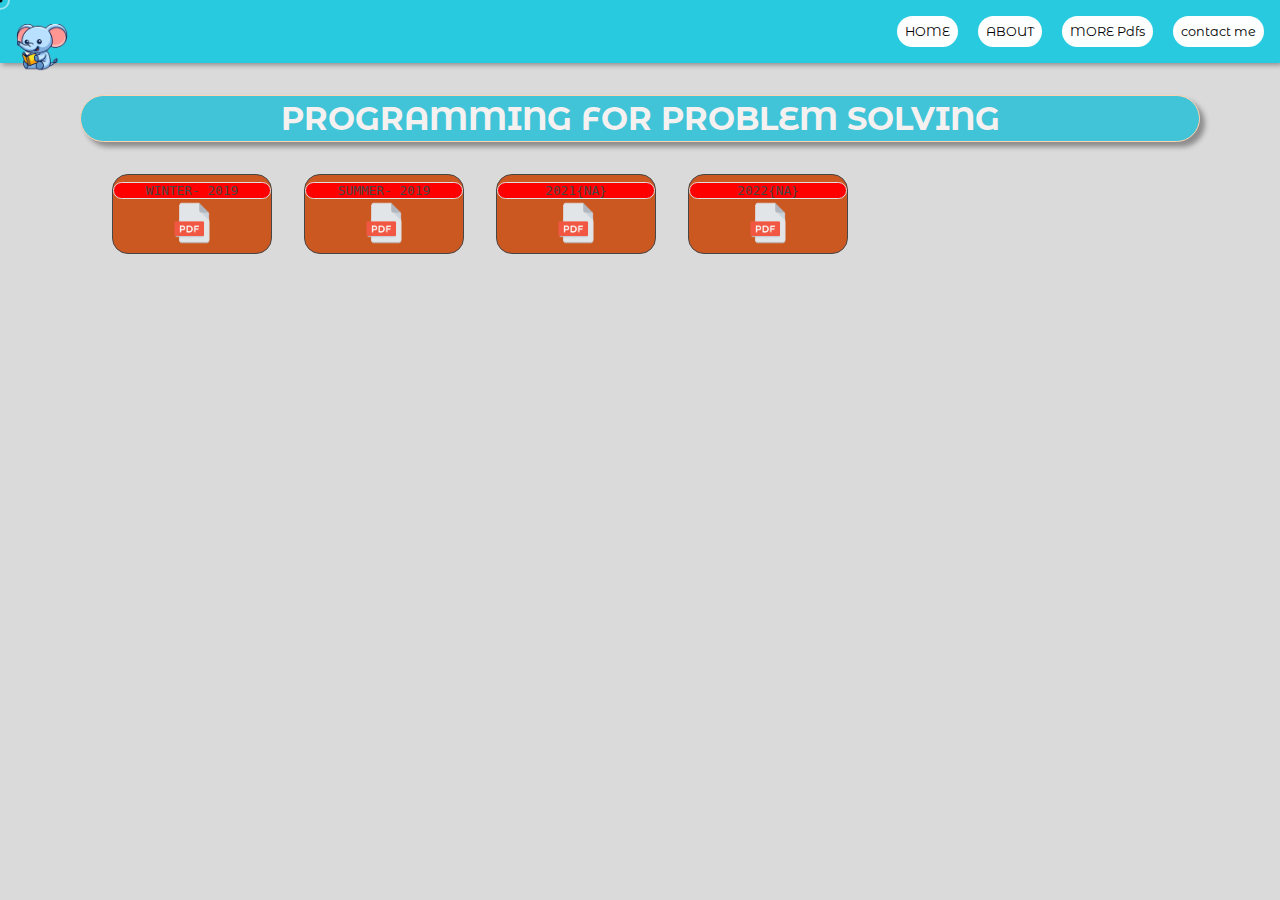
<file: ENLITE STUDY APP BY STUDY STUFFS/PPSPYQ.html>
<!DOCTYPE html>
<html lang="en">
<head>
    <meta charset="UTF-8">
    <meta http-equiv="X-UA-Compatible" content="IE=edge">
    <meta name="viewport" content="width=device-width, initial-scale=1.0">
    <title>PPS PYQ</title>
    <link rel="stylesheet" href="MATHSPYQ.CSS">
</head>
<body>
   
<!-- _______--_______________________--____________________---________________________- -->
<div class="cursor-outline" data-cursor-outline></div>  
 

<div class="cursor-dot" data-cursor-dot>

</div>
<!-- _______--_______________________--____________________---________________________- -->








    <section class="header">
        <nav class="navbar">
            <div class="navbar-logo">
              <a href="#"><img src="img2.png" alt="Logo"></a>
            </div>
            <ul class="navbar-links">
              <li><a href="index.html">HOME</a></li>
              <li><a href="https://drive.google.com/file/d/1knQEr2g5Z_KAzaK6v4VkPqTMiyN_kRVk/view?usp=share_link">ABOUT</a></li>
              <li><a href="#">MORE Pdfs</a></li>
              <li><a href="#">contact me</a></li>
            </ul>
        </nav>
    </section>

    <div class="course-title">
        <h1>PROGRAMMING FOR PROBLEM SOLVING</h1>
    </div>
<!-- -------------------------------------------------------- -->
<section class="pyqpaper">
    <a href="https://drive.google.com/file/d/1Z7Xbsm2rs958CYuk5tZDTZyVqXzb9wZr/view?usp=sharing"> <div class="year">
        <div class="h1">
           WINTER- 2019
        </div>
            <div class="image">

                <img src="pdf.png" alt="">
        </div>


    </div>
</a>
<!-- ---------------------------------------------------------------- -->
<a href="https://drive.google.com/file/d/1BD_cJGh8KzyuXLcdUz11V6acgb2DPQZ-/view?usp=sharing"> <div class="year">
    <div class="h1">
      SUMMER-  2019
    </div>
        <div class="image">

            <img src="pdf.png" alt="">
    </div>


</div>
</a>
<a href=""> <div class="year">
    <div class="h1">
        2021{NA} 
    </div>
        <div class="image">

            <img src="pdf.png" alt="">
    </div>


</div>
</a>
<a href=""> <div class="year">
    <div class="h1">
        2022{NA}
    </div>
        <div class="image">

            <img src="pdf.png" alt="">
    </div>


</div>
</a>










</section>








<script src="./script.js"></script>

</body>
</html>
</file>
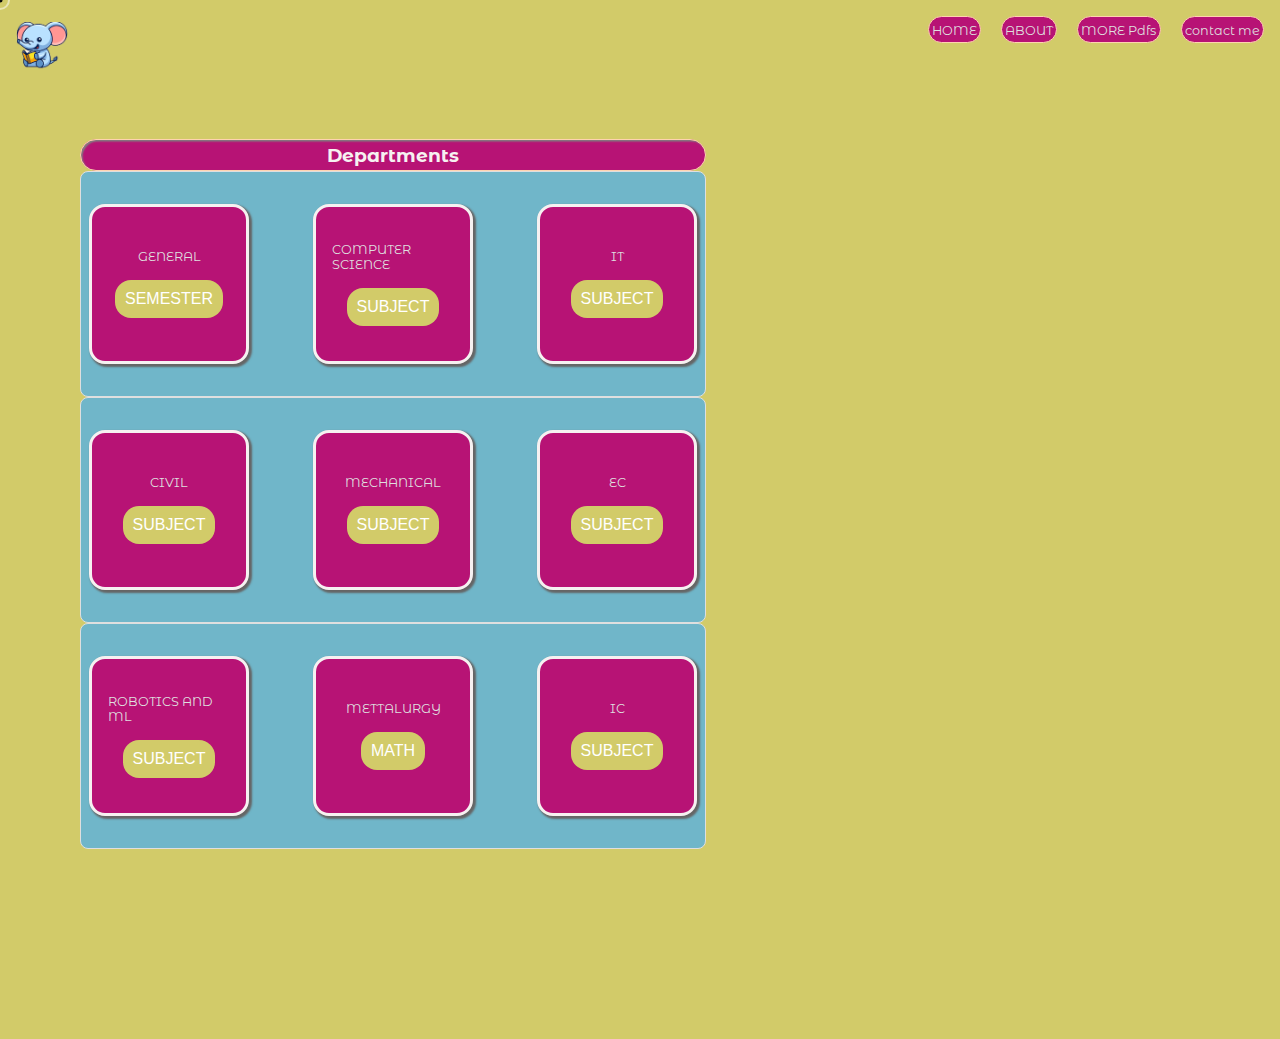
<file: ENLITE STUDY APP BY STUDY STUFFS/sem1.html>
<!DOCTYPE html>
<html lang="en">
<head>
    <meta charset="UTF-8">
    <meta http-equiv="X-UA-Compatible" content="IE=edge">
    <meta name="viewport" content="width=device-width, initial-scale=1.0">
    <title>B.TECH>GENERAL>SEM1</title>
    <link rel="stylesheet" href="generalsem1.css">
</head>
<body>
  
<!-- _______--_______________________--____________________---________________________- -->
<div class="cursor-outline" data-cursor-outline></div>  
 

<div class="cursor-dot" data-cursor-dot>

</div>
<!-- _______--_______________________--____________________---________________________- -->







    <section class="header">
        <nav class="navbar">
            <div class="navbar-logo">
              <a href="#"><img src="img2.png" alt="Logo"></a>
            </div>
            <ul class="navbar-links">
              <li><a href="index.html">HOME</a></li>
              <li><a href="https://drive.google.com/file/d/1knQEr2g5Z_KAzaK6v4VkPqTMiyN_kRVk/view?usp=share_link">ABOUT</a></li>
              <li><a href="#">MORE Pdfs</a></li>
              <li><a href="#">contact me</a></li>
            </ul>
        </nav>
    </section>
<!-- Departments -->
<div class="main">


    <div class="btech1">
        <div class="titledep">
            <h3>Departments</h3> 
        </div>
        <div class="btech" >
            <div class="container">
                <div class="flex">
                    
                    <div class="card">
                        <a href="GENERAL1.HTML" class="anchor2" target="content">

                        
                        <div class="card1">
                            GENERAL
                            
                            <div>
                            </a>
                            <div class="dropdown">
                                <button class="dropbtn">SEMESTER</button>
                                <div class="dropdown-content">
                                  <a href="sem1.html">SEM 1</a>
                                  <a href="BEE.html">SEM 2</a>
                                 
                                </div>
                              </div>
                              
                            </div>


                            </div>
                    </div>
                </div>
            </div>
            <div class="container">
                <div class="flex">
                    
                    <div class="card">
                        <a href="GENERAL1.HTML" class="anchor2" target="content">

                        
                        <div class="card1">
                            COMPUTER SCIENCE
                            
                            <div>
                            </a>
                            <div class="dropdown">
                                <button class="dropbtn">SUBJECT</button>
                                <div class="dropdown-content">
                                  <a href="CEsem3.html">SEM 3</a>
                                  <a href="CEsem4.html">SEM 4</a>
                                  <a href="CEsem5.html">SEM 5</a>
                                  <a href="CEsem6.html">SEM 6</a>
                                  <a href="CEsem7.html">SEM 7</a>
                                  <a href="CEsem8.html">SEM 8</a>

                                </div>
                              </div>
                              
                            </div>


                            </div>
                    </div>
                </div>
            </div>
            <div class="container">
                <div class="flex">
                    
                    <div class="card">
                        <a href="GENERAL1.HTML" class="anchor2" target="content">

                        
                        <div class="card1">
                            IT
                            
                            <div>
                            </a>
                            <div class="dropdown">
                                <button class="dropbtn">SUBJECT</button>
                                <div class="dropdown-content">
                                  <a href="ITsem3.html">SEM 3</a>
                                  <a href="ITsem4.html">SEM 4</a>
                                  <a href="ITsem5.html">SEM 5</a>
                                  <a href="ITsem6.html">SEM 6</a>
                                  <a href="ITsem7.html">SEM 7</a>
                                  <a href="ITsem8.html">SEM 8</a>
                                </div>
                              </div>
                              
                            </div>


                            </div>
                    </div>
                </div>
            </div>
            
            
            
            
        </div>
        <div class="btech" >

            <div class="container">
                <div class="flex">
                    
                    <div class="card">
                        <a href="GENERAL1.HTML" class="anchor2" target="content">

                        
                        <div class="card1">
                            CIVIL
                            
                            <div>
                            </a>
                            <div class="dropdown">
                                <button class="dropbtn">SUBJECT</button>
                                <div class="dropdown-content">
                                  <a href="CIVILsem3.html">SEM 3</a>
                                  <a href="CIVILsem4.html">SEM 4</a>
                                  <a href="CIVILsem5.html">SEM 5</a>
                                  <a href="CIVILsem6.html">SEM 6</a>
                                  <a href="CIVILsem7.html">SEM 7</a>
                                  <a href="CIVILsem8.html">SEM 8</a>
                                </div>
                              </div>
                              
                            </div>


                            </div>
                    </div>
                </div>
            </div>
            <div class="container">
                <div class="flex">
                    
                    <div class="card">
                        <a href="GENERAL1.HTML" class="anchor2" target="content">

                        
                        <div class="card1">
                            MECHANICAL
                            
                            <div>
                            </a>
                            <div class="dropdown">
                                <button class="dropbtn">SUBJECT</button>
                                <div class="dropdown-content">
                                  <a href="MECHsem3.html">SEM 3</a>
                                  <a href="MECHsem4.html">SEM 4</a>
                                  <a href="MECHsem5.html">SEM 5</a>
                                  <a href="MECHsem6.html">SEM 6</a>
                                  <a href="MECHsem7.html">SEM 7</a>
                                  <a href="MECHsem8.html">SEM 8</a>
                                </div>
                              </div>
                              
                            </div>


                            </div>
                    </div>
                </div>
            </div>
            <div class="container">
                <div class="flex">
                    
                    <div class="card">
                        <a href="GENERAL1.HTML" class="anchor2" target="content">

                        
                        <div class="card1">
                            EC
                            
                            <div>
                            </a>
                            <div class="dropdown">
                                <button class="dropbtn">SUBJECT</button>
                                <div class="dropdown-content">
                                  <a href="ECsem3.html">SEM 3</a>
                                  <a href="ECsem4.html">SEM 4</a>
                                  <a href="ECsem5.html">SEM 5</a>
                                  <a href="ECsem6.html">SEM 6</a>
                                  <a href="ECsem7.html">SEM 7</a>
                                  <a href="ECsem8.html">SEM 8</a>
                                </div>
                              </div>
                              
                            </div>


                            </div>
                    </div>
                </div>
            </div>
            
            
             </div>
             <div class="btech" >

                <div class="container">
                    <div class="flex">
                        
                        <div class="card">
                            <a href="GENERAL1.HTML" class="anchor2" target="content">
    
                            
                            <div class="card1">
                                ROBOTICS AND ML
                                
                                <div>
                                </a>
                                <div class="dropdown">
                                    <button class="dropbtn">SUBJECT</button>
                                    <div class="dropdown-content">
                                  <a href="ROBOsem3.html">SEM 3</a>
                                  <a href="ROBOsem4.html">SEM 4</a>
                                  <a href="ROBOsem5.html">SEM 5</a>
                                  <a href="ROBOsem6.html">SEM 6</a>
                                  <a href="ROBOsem7.html">SEM 7</a>
                                  <a href="ROBOsem8.html">SEM 8</a>
                                    </div>
                                  </div>
                                  
                                </div>
    
    
                                </div>
                        </div>
                    </div>
                </div>
                <div class="container">
                    <div class="flex">
                        
                        <div class="card">
                            <a href="GENERAL1.HTML" class="anchor2" target="content">
    
                            
                            <div class="card1">
                                METTALURGY
                                
                                <div>
                                </a>
                                <div class="dropdown">
                                    <button class="dropbtn">MATH</button>
                                    <div class="dropdown-content">
                                      <a href="math.html">SEM 3</a>
                                  <a href="BEE.html">SEM 4</a>
                                  <a href="ES.html">SEM 5</a>
                                  <a href="PPS.html">SEM 6</a>
                                  <a href="ENGLISH.html">SEM 7</a>
                                  <a href="ENGLISH.html">SEM 8</a>

                                    </div>
                                  </div>
                                  
                                </div>
    
    
                                </div>
                        </div>
                    </div>
                </div>
                <div class="container">
                    <div class="flex">
                        
                        <div class="card">
                            <a href="GENERAL1.HTML" class="anchor2" target="content">
    
                            
                            <div class="card1">
                                IC
                                
                                <div>
                                </a>
                                <div class="dropdown">
                                    <button class="dropbtn">SUBJECT</button>
                                    <div class="dropdown-content">
                                      <a href="math.html">SEM 3</a>
                                      <a href="BEE.html">SEM 4</a>
                                      <a href="ES.html">SEM 5</a>
                                      <a href="PPS.html">SEM 6</a>
                                      <a href="ENGLISH.html">SEM 7</a>
                                      <a href="ENGLISH.html">SEM 8</a>
                                    </div>
                                  </div>
                                  
                                </div>
    
    
                                </div>
                        </div>
                    </div>
                </div>
               
                
                 </div>
        
    </div>
   
</body>
</html>
</file>
<file: ENLITE STUDY APP BY STUDY STUFFS/stydycss.css>
@import url('https://fonts.googleapis.com/css2?family=Montserrat+Alternates:ital,wght@0,400;0,500;0,600;1,500;1,900&family=Outfit:wght@100;300;400;500;600;700;800&family=Signika+Negative:wght@400;500;600;700&family=Teko:wght@300&display=swap');

*{
    margin: 0;
    padding: 0;
    box-sizing: border-box;
   
}
body{
    width: 100%;
    height: 100vh;
    background: fixed;
    background:#dadada;
    cursor: none;
}
.cursor-dot{
  width: 5px;
  height: 5px;
  background:linear-gradient(rgb(25, 25, 25) ,rgb(0, 0, 0)) ;
}
.cursor-outline{
  width: 20px;
  height: 20px;
  border: 2px solid hsla(0, 0%, 100%, 0.5);
  /* background:linear-gradient(rgb(74, 176, 217),white);

  */
}
.cursor-dot,
.cursor-outline{
  position: fixed;
  top: 0;
  left: 0;
  transform: translate(-50%,-50%);
  border-radius: 50%;
  z-index: 1;
  pointer-events: none;
  



}

.navbar {
  display: flex;
  justify-content: space-between;
  align-items: center;
  background-color: none;
  padding: 1rem;
  font-family: 'Montserrat Alternates', sans-serif;
  font-size: .7rem;
  background-color: #28cae0;
  box-shadow: 2px 2px 5px rgba(36, 35, 35, 0.419);
    
    
  }
  
  .navbar-logo {
    margin-right: auto;
    height: 1rem;
  }
  .navbar-logo>a>img{
    height: 3rem;
    padding: 0;

  }
  
  .navbar-links {
    display: flex;
    list-style: none;
    margin: 0;
    padding: .5rem;
    background: none;
    color: black;
    border-radius: 1rem;
  }
  
  .navbar-links li {
    margin-left: 20px;
    
  }
  
  .navbar-links li:first-child {
    margin-left: 0;
  }
  .navbar-links li{
    background-color: #B71375;  background:#fffffffe;
    box-shadow:   .03rem .03rem .8rem rgba(128, 128, 128, 0.551), -0.01rem -0.01rem 0.5rem rgb(167, 167, 167);
    flex-direction: column;
    cursor: pointer;
    color: #ee1515;
    padding: .5rem;

  }
  .navbar-links li a{
    color: #444444;
    text-decoration: none;
 
    
  }
  
  .navbar-links li:hover {
    background:rgb(65, 223, 76);
  }
  li{
    border: none;
    padding: .2rem;
    border-radius: 2rem;
    transition: ease-in-out .3s;
  }
  .main-contain{
    margin: 5rem;
    height: 100vh;

}

 
h1{
    box-shadow: 5px 5px 5px rgba(36, 35, 35, 0.419);
    transition: .3s;
   
}
.main{
    margin: 5rem;
    height: 100vh;
    display: flex;
   
  }
    
  
  .card1{
    justify-content: center;
    align-items: center;
    display: flex;
    height: 10rem;
    width: 10rem;
    border: none ;
    border-radius: 1.6rem;
    padding: 1rem;
    margin: 2rem;
    position: relative;
    background-color:rgba(66, 64, 64, 0);
    text-decoration: none;
    box-shadow:   .3rem .3rem .8rem grey, -0.2rem -0.2rem 0.5rem white;
    flex-direction: column;
    cursor: pointer;
    color: #393939;

    
    
  }
  .card1:hover{
    box-shadow: 20px 20px 20px rgba(36, 35, 35, 0.419);
    transition: .5s;
    background-color: #59d4e5;
    box-shadow:  inset .3rem .3rem .8rem grey, -0.rem -0.1rem 0.5rem rgb(175, 175, 175);
    color: rgb(86, 86, 86);
  }
  .btech{
    display: flex;
    width: 100%;
    justify-content: center;
    align-items: center;
    position: relative;
    
  }

.btn{
  width: 1rem;
  border: 1px solid;
  cursor: pointer;
  text-decoration: none;
  background-color: #86c7db;
}






  h1{
    color: #e0e0e0;
    border: solid #FFD3B0 .011rem;
    padding: .2rem;
    justify-content: center;
    display: flex;
    border-radius: 2rem;
    font-family: 'Montserrat Alternates', sans-serif;
    background-color: #28cae0;
    cursor: pointer;

    text-decoration: none;
    box-shadow:  .3rem .3rem .6rem grey, -0.2rem -0.2rem 0.5rem white;
    flex-direction: column;
    cursor: pointer;


  }
  .anchor{
    text-decoration: none;
    color: #FFD3B0;
    border: .1rem white solid;
    margin: .2rem;
    border-radius: .5rem;
    background-color: #86c7db;
    font-family: 'Montserrat Alternates', sans-serif;
  }
  .anchor2{
    text-decoration: none;
    color:#FFD3B0 ;
    font-family: 'Montserrat Alternates', sans-serif;
  }




  @media(max-width:700px){
    .main-contain{
        display: flex;
        flex-direction: column;
    }
    
    
  }
  @media(max-width:700px){
    h1{
        width: 12rem;
        font-size: 1rem;
        margin: 2rem;
        
    }
  }
  @media(max-width:700px){
    .navbar-links li a{
        font-size: .6rem;
      
      }
    
  }
  @media(max-width:700px){
    .navbar-links li {
        font-size: .8rem;
        border-radius: .5rem;
        margin: .1rem;
      
      }
    }
    @media(max-width:700px){
      .btech {
       
        height: 100vh;
        display: inline-block;
        /* justify-content: center; */
        /* align-items: center; */
        /* display: flex; */
        flex-direction: column;
        columns: 2;
        width: 20rem;
            
           
            
        }
      .card1{
        margin: 3rem .2rem 1rem -.8rem;
        width: 7rem;
        height: 5rem;
    }
      }
    

h1{
    box-shadow: 5px 5px 5px rgba(36, 35, 35, 0.419);
    transition: .3s;
   
}
</file>
<file: ENLITE STUDY APP BY STUDY STUFFS/Portfolio/style.css>
@import url('https://fonts.googleapis.com/css2?family=Teko:wght@300&display=swap');
*{
    margin: 0;
    padding: 0;
    box-sizing: border-box;
    text-decoration: none;
    border: none;
    scroll-behavior: smooth;
    font-family: 'TEKO','sans-serif';
}
:root{
    --bg-color:#fdfddf;
    --text-color:#333;
    --main-color:#754ef9;
    --white-color:#fdfdfd;
    --shadow-color:rgba(0,0,0,2);
}
html{
    font-size: 62.5%;
    overflow: hidden;
}
body{
    background-color: var(--bg-color);
    color: var(--text-color);
}
header{
    position: fixed;
    top: 0;
    left: 0;
    width: 100%;
    padding: 2rem 7%;
    background:transparent;
display: flex;
align-items: center;
z-index: 100;
}
.logo{
    font-size: 2rem;
    color: var(--main-color);
    font-weight: 600;
    cursor:default;
    margin-right: auto;

}
.navbar a{
    font-size:1.7rem;
    color: var(--white-color);
    font-weight: 500;
    margin-right: 3.5rem;

}
.navbar a.active::before{
    content: '';
    position: abosolute;
    left: 0;
    bottom: -6px;
    width: 100%;
    height: .2rem;
    background:var(--white-color);


}
#darkMode-icon{
    font-size: 2.4rem;
    color: var(--white-color);
    cursor: pointer;
    border: solid;
    height: 20px;
    width: 20px;
}
section{
    min-height: 100vh;
    padding: 10rem 7% 2rem;

}
.home{
    display: flex;
    align-items: center;

}
 .home .home-content{
    max-width: 44rem;

 }
 .home-content h3{
    font-size: 3.2rem;
    font-weight: 700;
    line-height:.3;

 }
 .home-content h1{
    font-size: 5.6rem;
    font-weight: 700;
    margin-bottom: .3rem;

    

 }
 .home-content p{
    font-size: 1.6rem;
 }
 .home-content .social-media a{
    display: inline-flex;
    justify-content: center;
    align-items: center;
    width: 4rem;
    height: 4rem;
    background-color: transparent;
    border: .2rem solid var(--main-color);
    border-radius: 50%;
    box-shadow: 0 .2rem .5rem var(--shadow-color);
    font-size: 2rem;
    color: varr(--main-color);
 
    margin: 2.5rem 1.5rem 3rem 0;


 }
.home-content .social-media a:hover{
    background:var(--main-color);
    color: var(--white-color);
}
.btn{
    display: inline-block;
    padding: 1.2rem 2.77rem;
    background-color: var(--main-color);
    border-radius: .2rem .5rem var(--shadow-color);
    font-size:1.6rem;
    color: var(--white-color);
    letter-spacing: .1rem;
    font-weight: 600;
    transition: .5s ease;
    border: .2rem solid transparent;
}
.btn:hover{
    background-color: transparent;
    color: var(--main-color);
    border-color: var(--main-color);

}
.home .profession-container{
    position: absolute;
    top: 50%;
    right: 0;
    transform: translateY(-50%);
    width: 768px;
    height: 768px;
    background:transparent;
    overflow: hidden;
    pointer-events: none;


}
.home .profession-container .profession-box{
    position: absolute;
    top: 0;
    right: 0;
width: 768px;
height: 768px;
background:none;
border-radius: 50%;
display: flex;
justify-content: center;
align-items: center;
}
.home .profession-box .profession{
    left: 0;
    position: absolute;
    display: flex;
    align-items: center;
    flex-direction:column ;
    color: var(--main-color);
    transform: rotate(calc(360deg / 4*var(--i)));
    transform-origin:384px;
    background:var(--bg-color);
    padding: 13px 0;

}
.home .profession-box .profession:nth-child(1) i {
    margin-right: 15px;

}
.home .profession-box .profession:nth-child(2),
.home .profession-box .profession:nth-child(4)
{
    padding-bottom: 20px;
}

.home .profession i{
    font-size: 3.8rem;
}
.home .profession h3{
    font-size: 3.2rem;
    line-height: 1;
    font-weight: 600;
}
.home .profession-box .circle{
    width: 560px;
    height: 560px;
   
    border: 3px solid var(--main-color);
    border-radius: 50%;
}
.home .profession-container .overlay{
    position: absolute;
    top: 0;
    right: 0;
    width: 0;
    height: 0;
    border-top: 384px solid var(--main-color);
    border-right: 384px solid var(--main-color) ;
    border-bottom: 384px solid var(--main-color) ;
    border-left: 384px solid transparent;
}
</file>
<file: ENLITE STUDY APP BY STUDY STUFFS/MATHSPYQ.CSS>
@import url('https://fonts.googleapis.com/css2?family=Montserrat+Alternates:ital,wght@0,400;0,500;0,600;1,500;1,900&family=Outfit:wght@100;300;400;500;600;700;800&family=Signika+Negative:wght@400;500;600;700&family=Teko:wght@300&display=swap');

*{
    margin: 0;
    padding: 0;
    box-sizing: border-box;
   
}
body{
    width: 100%;
    height: 100vh;
    background: fixed;
    background:#dadada;
}

.navbar {
  display: flex;
  justify-content: space-between;
  align-items: center;
  background-color: none;
  padding: 1rem;
  font-family: 'Montserrat Alternates', sans-serif;
  font-size: .7rem;
  background-color: #28cae0;
  box-shadow: 2px 2px 5px rgba(36, 35, 35, 0.419);
  
    
  }
  
  .navbar-logo {
    margin-right: auto;
    height: 1rem;
  }
  .navbar-logo>a>img{
    height: 3rem;
    padding: 0;

  }
  
  .navbar-links {
    display: flex;
    list-style: none;
    margin: 0;
    padding: 0;
  }
  
  .navbar-links li {
    margin-left: 20px;
  }
  
  .navbar-links li:first-child {
    margin-left: 0;
  }
  .navbar-links li{
    background:#fffffffe;
    /* box-shadow:   .03rem .03rem .8rem rgba(128, 128, 128, 0.551),inset -0.01rem -0.01rem 0.5rem rgb(167, 167, 167); */
    flex-direction: column;
    cursor: pointer;
    color: #ee1515;
    padding: .5rem;
  }
  .navbar-links li a{
    color: #000000;
    text-decoration: none;
    
  }
  
  .navbar-links li:hover {
    background:rgb(126, 234, 133);
    box-shadow: 2px 2px 5px rgba(36, 35, 35, 0.419);
  }
  li{
    border: none;
    padding: .2rem;
    border-radius: 2rem;
    transition: ease-in-out .3s;
  }
  @media(max-width:700px){
    .main-contain{
        display: flex;
        flex-direction: column;
    }
    
    
  }
  @media(max-width:700px){
    h1{
        width: 12rem;
        font-size: 1rem;
        
    }
  }
  @media(max-width:700px){
    .navbar-links li a{
        font-size: .6rem;
      
      }
    
  }
  @media(max-width:700px){
    .navbar-links li {
        font-size: .8rem;
        border-radius: .5rem;
        margin: .1rem;
      
      }
    }
    @media(max-width:700px){
      .btech {
            justify-content: center;
            align-items: center;
            display: flex;
            display: inline-block;
            flex-direction: column;
            columns: 3;
            margin-left:2rem;
            
        }
      .card1{
        margin: 0.5rem;
        width: 100%;
      }
    }

h1{
    box-shadow: 5px 5px 5px rgba(36, 35, 35, 0.419);
    transition: .3s;
   
}
.main{
    margin: 5rem;
    height: 100vh;
    display: flex;
   
  }
  .card1{
    justify-content: center;
    align-items: center;
    display: flex;
    height: 10rem;
    width: 10rem;
    border: solid #F6F1F1 ;
    border-radius: 1rem;
    padding: 1rem;
    margin: 2rem;
    position: relative;
    background-color: #B71375;
    text-decoration: none;
    box-shadow: .3rem .3rem .6rem grey,-.2rem -.2rem .5rem rgb(224, 224, 224) ;
    color: #F6F1F1;
    font-family: 'Montserrat Alternates', sans-serif;
    flex-direction: column;
    background: rgba(255,255,255,0);
    position: relative;
    cursor: pointer;

    
  }
  .card1:hover{
    box-shadow: 20px 20px 20px rgba(36, 35, 35, 0.419);
    transition: .5s;
    background-color: #d51789;
  }
  .btech{
    display: flex;
    width: 100%;
    justify-content: center;
    align-items: center;
    border: solid .1rem #dfdfdf;
margin-right: -3rem;
    border-radius: .5rem;
    background-color: #70b6c9;
  
  }
  h3{
    color: #28cae0;
    border: solid #FFD3B0 .011rem;
    padding: .2rem;
    justify-content: center;
    display: flex;
    border-radius: 2rem;
    font-family: 'Montserrat Alternates', sans-serif;
    background-color:#a7ecff;
    cursor: pointer;

    text-decoration: none;
    box-shadow:  .3rem .3rem .6rem grey, -0.2rem -0.2rem 0.5rem white;
    flex-direction: column;
    cursor: pointer;


  }
  a{
    text-decoration: none;
    color: #474646;
    font-family:'Montserrat Alternates', sans-serif ;
    font-size: .8rem;
  }
  .sel{
    background: none;
    margin-top: 1rem;
    border: .01rem solid white;
    width: 8rem;
   background-color: #FFD3B0;
   border-radius: .7rem;
   padding: .2rem;
   height: 2rem;
   font-family:Cambria, Cochin, Georgia, Times, 'Times New Roman', serif;


  }


  .dropdown {
    position: relative;
    display: inline-block;
    margin-top: 1rem;
  }
  
  .dropbtn {
    background-color: #d2cb69;
    color: white;
    padding: 10px;
    font-size: 16px;
    border: none;
    cursor: pointer;
    border-radius: 1rem;
  }
  
  .dropdown-content {
    display: none;
    position: absolute;
    background-color: #f9f9f9;
    min-width: 160px;
    box-shadow: 0px 8px 16px 0px rgba(0, 0, 0, 0.2);
    z-index: 1;
    border-radius: 1rem;

  }
  
  .dropdown-content a {
    color: black;
    padding: 12px 16px;
    text-decoration: none;
    display: block;
  }
  
  .dropdown-content a:hover {
    background-color: #f1f1f1;
  }
  
  .dropdown:hover .dropdown-content {
    display: block;
  }
  
/* ---------------------------------------------------------------------------- */

.year{
    border: solid 1px ;
    width: 10rem;
    margin-top: 5rem;
    height: 5rem;
    background-color: #cb5721;
    border-radius: 1rem;
    justify-content: center;
    display: flex;
    margin: 1rem;
    display: flex;

    flex-direction: column;
    
    
  
   
  }
  .year:hover{
    box-shadow: 1px 1px 1px gray;
  }
  .image>img{
    height: 3rem;
    width: rem;
  }
.image{
  display: flex;
  justify-content: center;



}

.h1{
  display: flex;
  justify-content: center;
  border: 1px solid red;
  background-color: #ff0000;
font-family: monospace;
border-radius: 2REM;
 border: #dfdfdf solid .001rem;

}

.pyqpaper{
  display: flex;
  flex-direction: row;
  margin: 1rem;
  flex-wrap: wrap;
  margin-left:6rem ;
}
h1{
  color: #F6F1F1;
  border: solid #FFD3B0 .011rem;
  padding: .2rem;
  justify-content: center;
  display: flex;
  border-radius: 2rem;
  font-family: 'Montserrat Alternates', sans-serif;
  background-color:#41c4d8;
  cursor: pointer;
  margin-left: 5rem;
  margin-right: 5rem;
  margin-top: 2rem;
  flex-direction: row;

}
.cursor-dot{
  width: 5px;
  height: 5px;
  background:linear-gradient(rgb(25, 25, 25) ,rgb(0, 0, 0)) ;
}
.cursor-outline{
  width: 20px;
  height: 20px;
  border: 2px solid hsla(0, 0%, 100%, 0.5);
  /* background:linear-gradient(rgb(74, 176, 217),white);

  */
}
.cursor-dot,
.cursor-outline{
  position: fixed;
  top: 0;
  left: 0;
  transform: translate(-50%,-50%);
  border-radius: 50%;
  z-index: 1;
  pointer-events: none;
  



}
</file>
<file: ENLITE STUDY APP BY STUDY STUFFS/btech.css>
@import url('https://fonts.googleapis.com/css2?family=Montserrat+Alternates:ital,wght@0,400;0,500;0,600;1,500;1,900&family=Outfit:wght@100;300;400;500;600;700;800&family=Signika+Negative:wght@400;500;600;700&family=Teko:wght@300&display=swap');

*{
    margin: 0;
    padding: 0;
    box-sizing: border-box;
   
}
body{
    width: 100%;
    height: 100vh;
    background: fixed;
    background:#dadada;
    cursor: none;
}

.navbar {
  display: flex;
  justify-content: space-between;
  align-items: center;
  background-color: none;
  padding: 1rem;
  font-family: 'Montserrat Alternates', sans-serif;
  font-size: .7rem;
  background-color: #28cae0;
  box-shadow: 2px 2px 5px rgba(36, 35, 35, 0.419);
  
  }
  
  .navbar-logo {
    margin-right: auto;
    height: 1rem;
  }
  .navbar-logo>a>img{
    height: 3rem;
    padding: 0;

  }
  
  .navbar-links {
    display: flex;
    list-style: none;
    margin: 0;
    padding: 0;
    
  }
  
  .navbar-links li {
    margin-left: 20px;
    
  }
  
  .navbar-links li:first-child {
    margin-left: 0;
  }
  .navbar-links li{
    background:#fffffffe;
    /* box-shadow:   .03rem .03rem .8rem rgba(128, 128, 128, 0.551),inset -0.01rem -0.01rem 0.5rem rgb(167, 167, 167); */
    flex-direction: column;
    cursor: pointer;
    color: #ee1515;
    padding: .5rem;
    
  }
  .navbar-links li a{
    border: none;
    padding: .2rem;
    border-radius: 2rem;
    transition: ease-in-out .3s;
  }
  
  .navbar-links li:hover {
    background:rgb(126, 234, 133);
    box-shadow: 2px 2px 5px rgba(36, 35, 35, 0.419);
  }
  li{
    border: none;
    padding: .2rem;
    border-radius: 2rem;
    transition: ease-in-out .3s;
  }
  @media(max-width:700px){
    .main-contain{
        display: flex;
        flex-direction: column;
    }
    
    
  }
  @media(max-width:700px){
    h1{
        width: 12rem;
        font-size: 1rem;
        
    }
  }
  @media(max-width:700px){
    .navbar-links li a{
        font-size: .6rem;
      
      }
    
  }
  @media(max-width:700px){
    .navbar-links li {
        font-size: .8rem;
        border-radius: .5rem;
        margin: .1rem;
      
      }
    }
    @media(max-width:700px){
      .btech {
            justify-content: center;
            align-items: center;
            display: flex;
            display: inline-block;
            flex-direction: column;
            columns: 3;
            margin-left:2rem;
            
        }
      .card1{
        margin: 0.5rem;
        width: 100%;
      }
    }

h1{
    box-shadow: 5px 5px 5px rgba(36, 35, 35, 0.419);
    transition: .3s;
   
}
.main{
    margin: 5rem;
    height: 100vh;
    display: flex;
   
  }
  .card1{
    justify-content: center;
     align-items: center;
     display: flex;
     height: 10rem;
     width: 10rem;
     border: none ;
     border-radius: 1.6rem;
     padding: 1rem;
     margin: 2rem;
     position: relative;
     background-color:rgba(66, 64, 64, 0);
     text-decoration: none;
     box-shadow:   .3rem .3rem .8rem grey, -0.2rem -0.2rem 0.5rem white;
     flex-direction: column;
     cursor: pointer;
     color: #393939;
   }
   .card1:hover{
     box-shadow: 20px 20px 20px rgba(36, 35, 35, 0.419);
     transition: .5s;
     background-color: #59d4e5;
     box-shadow:  inset .3rem .3rem .8rem grey, -0.rem -0.1rem 0.5rem rgb(175, 175, 175);
     color: rgb(86, 86, 86);
   }
  
  .btech{
    display: flex;
    width: 100%;
    justify-content: center;
    align-items: center;
    position: relative;
  
  }
  h3{
    color: #F6F1F1;
    border: solid #FFD3B0 .012rem;
    padding: .2rem;
    justify-content: center;
    display: flex;
    border-radius: 2rem;
    font-family: 'Montserrat Alternates', sans-serif;
   background-color: #3fdbdb;
    cursor: pointer;
   
    box-shadow: inset .1rem .1rem .1rem gray;

  }
  a{
    text-decoration: none;
    color: #474646;
    font-family:'Montserrat Alternates', sans-serif ;
    font-size: .8rem;
  }
  .sel{
    background: none;
    margin-top: 1rem;
    border: .01rem solid white;
    width: 8rem;
   background-color: #b0eaff;
   border-radius: .7rem;
   padding: .2rem;
   height: 2rem;
   font-family:Cambria, Cochin, Georgia, Times, 'Times New Roman', serif;


  }


  .dropdown {
    position: relative;
    display: inline-block;
    margin-top: 1rem;
  }
  
  .dropbtn {
    background-color: #46f9cf;
    color: white;
    padding: 10px;
    font-size: 16px;
    border: none;
    cursor: pointer;
    border-radius: 1rem;
    box-shadow: 0px 8px 16px 0px rgba(0, 0, 0, 0.2);
  }
  
  .dropdown-content {
    display: none;
    position: absolute;
    background-color: #f9f9f9;
    min-width: 160px;
    box-shadow: 0px 8px 16px 0px rgba(0, 0, 0, 0.2);
    z-index: 1;
    border-radius: 1rem;

  }
  
  .dropdown-content a {
    color: black;
    padding: 12px 16px;
    text-decoration: none;
    display: block;
  }
  
  .dropdown-content a:hover {
    background-color: #f1f1f1;
  }
  
  .dropdown:hover .dropdown-content {
    display: block;
  }
  .cursor-dot{
    width: 5px;
    height: 5px;
    background:linear-gradient(rgb(25, 25, 25) ,rgb(0, 0, 0)) ;
  }
  .cursor-outline{
    width: 20px;
    height: 20px;
    border: 2px solid hsla(0, 0%, 100%, 0.5);
    /* background:linear-gradient(rgb(74, 176, 217),white);
  
    */
  }
  .cursor-dot,
  .cursor-outline{
    position: fixed;
    top: 0;
    left: 0;
    transform: translate(-50%,-50%);
    border-radius: 50%;
    z-index: 1;
    pointer-events: none;s
  }
</file>
<file: ENLITE STUDY APP BY STUDY STUFFS/general.css>
@import url('https://fonts.googleapis.com/css2?family=Montserrat+Alternates:ital,wght@0,400;0,500;0,600;1,500;1,900&family=Outfit:wght@100;300;400;500;600;700;800&family=Signika+Negative:wght@400;500;600;700&family=Teko:wght@300&display=swap');

*{
    margin: 0;
    padding: 0;
    box-sizing: border-box;
   
}
body{
    width: 100%;
    height: 100vh;
    background: fixed;
    background:#ebf5fc;
}

.navbar {
    display: flex;
    justify-content: space-between;
    align-items: center;
    background-color: none;
    padding: 1rem;
    font-family: 'Montserrat Alternates', sans-serif;
    font-size: .7re;
    
  }
  
  .navbar-logo {
    margin-right: auto;
    height: 1rem;
  }
  .navbar-logo>a>img{
    height: 3rem;
    padding: 0;

  }
  
  .navbar-links {
    display: flex;
    list-style: none;
    margin: 0;
    padding: 0;
  }
  
  .navbar-links li {
    margin-left: 20px;
  }
  
  .navbar-links li:first-child {
    margin-left: 0;
  }
  .navbar-links li{
    background-color: #B71375;
  }
  .navbar-links li a{
    color: #dfdfdf;
    text-decoration: none;
    
  }
  
  .navbar-links li:hover {
    background-color:#FF6969 ;
  }
  li{
    border: .1rem solid #FFD3B0 ;
    padding: .2rem;
    border-radius: 2rem;
    transition: ease-in-out .3s;
  }
  @media(max-width:700px){
    .main-contain{
        display: flex;
        flex-direction: column;
    }
    
    
  }
  @media(max-width:700px){
    h1{
        width: 12rem;
        font-size: 1rem;
        
    }
  }
  @media(max-width:700px){
    .navbar-links li a{
        font-size: .6rem;
      
      }
    
  }
  @media(max-width:700px){
    .navbar-links li {
        font-size: .8rem;
        border-radius: .5rem;
        margin: .1rem;
      
      }
    }
    @media(max-width:700px){
      .btech {
            justify-content: center;
            align-items: center;
            display: flex;
            display: inline-block;
            flex-direction: column;
            columns: 3;
            margin-left:2rem;
            
        }
      .card1{
        margin: 0.5rem;
        width: 100%;
      }
    }

h1{
    box-shadow: 5px 5px 5px rgba(36, 35, 35, 0.419);
    transition: .3s;
   
}
.main{
    margin: 5rem;
    height: 100vh;
    display: flex;
   
  }
  .card1{
    color: black;
    justify-content: center;
    align-items: center;
    display: flex;
    height: 10rem;
    width: 10rem;
    border: solid #9b9b9bad ;
    border-radius: 1rem;
    padding: 1rem;
    margin: 2rem;
    position: relative;
    background-color: #ebf5fc;
    text-decoration: none;
   /* box-shadow: inset 5px 5px 5px rgba(0,0,0,0.05), inset -5px -5px 5px rgba(0,0,0,0.05),5px 5px 5px rgba(255,255,255,0.5),-5px -5px 5px rgba(255,255,255,0.5) ; */


    
  }
  .card1:hover{
    box-shadow: 20px 20px 20px rgba(36, 35, 35, 0.419);
    transition: .5s;
    background-color: #aeaeae;
    box-shadow: 0 10px 20px rgba(0,0,0,0.5);
  }
  .btech{
    display: flex;
    width: 100%;
    justify-content: center;
    align-items: center;
    border: solid .1rem #dfdfdf;
margin-right: -3rem;
    border-radius: .5rem;
    background-color: #ececec8e;
  
  }
  h3{
    color: #F6F1F1;
    border: solid #FFD3B0 .012rem;
    padding: .2rem;
    justify-content: center;
    display: flex;
    border-radius: 2rem;
    font-family: 'Montserrat Alternates', sans-serif;
   background-color: #B71375;
    cursor: pointer;
   
    box-shadow: inset .1rem .1rem .1rem gray;

  }
  a{
    text-decoration: none;
    color: #dfdfdf;
    font-family:'Montserrat Alternates', sans-serif ;
    font-size: .8rem;
  }
  .cursor-dot{
    width: 5px;
    height: 5px;
    background:linear-gradient(rgb(25, 25, 25) ,rgb(0, 0, 0)) ;
  }
  .cursor-outline{
    width: 20px;
    height: 20px;
    border: 2px solid hsla(0, 0%, 100%, 0.5);
    /* background:linear-gradient(rgb(74, 176, 217),white);
  
    */
  }
  .cursor-dot,
  .cursor-outline{
    position: fixed;
    top: 0;
    left: 0;
    transform: translate(-50%,-50%);
    border-radius: 50%;
    z-index: 1;
    pointer-events: none;
    
  
  
  
  }
</file>
<file: ENLITE STUDY APP BY STUDY STUFFS/generalsem2.css>
@import url('https://fonts.googleapis.com/css2?family=Montserrat+Alternates:ital,wght@0,400;0,500;0,600;1,500;1,900&family=Outfit:wght@100;300;400;500;600;700;800&family=Signika+Negative:wght@400;500;600;700&family=Teko:wght@300&display=swap');

*{
    margin: 0;
    padding: 0;
    box-sizing: border-box;
   
}
body{
    width: 100%;
    height: 100vh;
    background: fixed;
    background:#dadada;
}

.navbar {
    display: flex;
    justify-content: space-between;
    align-items: center;
    background-color: none;
    padding: 1rem;
    font-family: 'Montserrat Alternates', sans-serif;
    font-size: .7re;
    background-color: #28cae0;
    box-shadow: 2px 2px 5px rgba(36, 35, 35, 0.419);
  
    
  }
  
  .navbar-logo {
    margin-right: auto;
    height: 1rem;
  }
  .navbar-logo>a>img{
    height: 3rem;
    padding: 0;

  }
  
  .navbar-links {
     display: flex;
    list-style: none;
    margin: 0;
    padding: .5rem;
    background: none;
    color: black;
    border-radius: 1rem;
  }
  
  .navbar-links li {
    margin-left: 20px;
  }
  
  .navbar-links li:first-child {
    margin-left: 0;
  }
  .navbar-links li{
    background-color: #B71375;  background:#fffffffe;
    /* box-shadow:   .03rem .03rem .8rem rgba(128, 128, 128, 0.551), -0.01rem -0.01rem 0.5rem rgb(167, 167, 167); */
    flex-direction: column;
    cursor: pointer;
    color: #ee1515;
    padding: .5rem;
  }
  .navbar-links li a{
     color: #444444;
    text-decoration: none;
 
  }
  
  .navbar-links li:hover {
     background:rgb(65, 223, 76);
  }
  li{
     border: none;
    padding: .2rem;
    border-radius: 2rem;
    transition: ease-in-out .3s;
  }

.main-contain{
    margin: 5rem;
    height: 100vh;

}

 
h1{
    box-shadow: 5px 5px 5px rgba(36, 35, 35, 0.419);
    transition: .3s;
   
}
.main{
    margin: 5rem;
    height: 100vh;
    display: flex;
   
  }
  .card1{
   justify-content: center;
    align-items: center;
    display: flex;
    height: 10rem;
    width: 10rem;
    border: none ;
    border-radius: 1.6rem;
    padding: 1rem;
    margin: 2rem;
    position: relative;
    background-color:rgba(66, 64, 64, 0);
    text-decoration: none;
    box-shadow:   .3rem .3rem .8rem grey, -0.2rem -0.2rem 0.5rem white;
    flex-direction: column;
    cursor: pointer;
    color: #000000;
  }
  .card1:hover{
    box-shadow: 20px 20px 20px rgba(36, 35, 35, 0.419);
    transition: .5s;
    background-color: #59d4e5;
    box-shadow:  inset .3rem .3rem .8rem grey, -0.rem -0.1rem 0.5rem rgb(175, 175, 175);
    color: rgb(86, 86, 86);
  }
  .btech{
     display: flex;
    width: 100%;
    justify-content: center;
    align-items: center;
    position: relative;
  
  }
  h3{
    color: #F6F1F1;
    border: solid #FFD3B0 .012rem;
    padding: .2rem;
    justify-content: center;
    display: flex;
    border-radius: 2rem;
    font-family: 'Montserrat Alternates', sans-serif;
    background-color: #33b2ae;
    cursor: pointer;
    margin: .3rem;
   
box-shadow: inset .1rem .1rem .1rem gray;

  }
  a{
    text-decoration: none;
    color: #545454;
    font-family:'Montserrat Alternates', sans-serif ;
    font-size: .8rem;
  }
  .sel{
     background: none;
    margin-top: 1rem;
    border: .01rem solid white;
    width: 8rem;
   background-color: #FFD3B0;
   border-radius: .7rem;
   padding: .2rem;
   height: 2rem;
   font-family:Cambria, Cochin, Georgia, Times, 'Times New Roman', serif;


  }


  .dropdown {
     position: relative;
    display: inline-block;
    margin-top: 1rem;
  }
  
  .dropbtn {
     background-color: #46f9cf;
    color: white;
    padding: 10px;
    font-size: 16px;
    border: none;
    cursor: pointer;
    border-radius: 1rem;
    box-shadow: 0px 8px 16px 0px rgba(0, 0, 0, 0.2);
  }
  
  .dropdown-content {
     display: none;
    position: absolute;
    background-color: #f9f9f9;
    min-width: 160px;
    box-shadow: 0px 8px 16px 0px rgba(0, 0, 0, 0.2);
    z-index: 1;
    border-radius: 1rem;
  }
  
  .dropdown-content a {
    color: black;
    padding: 12px 16px;
    text-decoration: none;
    display: block;
  }
  
  .dropdown-content a:hover {
    background-color: #f1f1f1;
  }
  
  .dropdown:hover .dropdown-content {
    display: block;
  }
  
  
  @media(max-width:700px){
    h1{
        width: 12rem;
        font-size: 1rem;
        
    }
  }
  @media(max-width:700px){
    .navbar-links li a{
        font-size: .6rem;
      
      }
    
  }
  @media(max-width:700px){
    .navbar-links li {
        font-size: .8rem;
        border-radius: .5rem;
        margin: .1rem;
      
      }
    }
    @media(max-width:700px){
      .btech {
            justify-content: center;
            align-items: center;
            display: flex;
            
            flex-direction: column;
            columns: 1;
            margin:1rem;
            
        }
      .card1{
        margin: 0.5rem;
        width: 100%;
      }
    }

  
    .cursor-dot{
      width: 5px;
      height: 5px;
      background:linear-gradient(rgb(25, 25, 25) ,rgb(0, 0, 0)) ;
    }
    .cursor-outline{
      width: 20px;
      height: 20px;
      border: 2px solid hsla(0, 0%, 100%, 0.5);
      /* background:linear-gradient(rgb(74, 176, 217),white);
    
      */
    }
    .cursor-dot,
    .cursor-outline{
      position: fixed;
      top: 0;
      left: 0;
      transform: translate(-50%,-50%);
      border-radius: 50%;
      z-index: 1;
      pointer-events: none;
      
    
    
    
    }
</file>
<file: ENLITE STUDY APP BY STUDY STUFFS/generalsem1.css>
@import url('https://fonts.googleapis.com/css2?family=Montserrat+Alternates:ital,wght@0,400;0,500;0,600;1,500;1,900&family=Outfit:wght@100;300;400;500;600;700;800&family=Signika+Negative:wght@400;500;600;700&family=Teko:wght@300&display=swap');

*{
    margin: 0;
    padding: 0;
    box-sizing: border-box;
   
}
body{
    width: 100%;
    height: 100vh;
    background: fixed;
    background:#d2cb69;
}

.navbar {
    display: flex;
    justify-content: space-between;
    align-items: center;
    background-color: none;
    padding: 1rem;
    font-family: 'Montserrat Alternates', sans-serif;
    font-size: .7re;
    
  }
  
  .navbar-logo {
    margin-right: auto;
    height: 1rem;
  }
  .navbar-logo>a>img{
    height: 3rem;
    padding: 0;

  }
  
  .navbar-links {
    display: flex;
    list-style: none;
    margin: 0;
    padding: 0;
  }
  
  .navbar-links li {
    margin-left: 20px;
  }
  
  .navbar-links li:first-child {
    margin-left: 0;
  }
  .navbar-links li{
    background-color: #B71375;
  }
  .navbar-links li a{
    color: #dfdfdf;
    text-decoration: none;
    
  }
  
  .navbar-links li:hover {
    background-color:#FF6969 ;
  }
  li{
    border: .1rem solid #FFD3B0 ;
    padding: .2rem;
    border-radius: 2rem;
    transition: ease-in-out .3s;
  }
  @media(max-width:700px){
    .main-contain{
        display: flex;
        flex-direction: column;
    }
    
    
  }
  @media(max-width:700px){
    h1{
        width: 12rem;
        font-size: 1rem;
        
    }
  }
  @media(max-width:700px){
    .navbar-links li a{
        font-size: .6rem;
      
      }
    
  }
  @media(max-width:700px){
    .navbar-links li {
        font-size: .8rem;
        border-radius: .5rem;
        margin: .1rem;
      
      }
    }
    @media(max-width:700px){
      .btech {
            justify-content: center;
            align-items: center;
            display: flex;
            display: inline-block;
            flex-direction: column;
            columns: 3;
            margin-left:2rem;
            
        }
      .card1{
        margin: 0.5rem;
        width: 100%;
      }
    }

h1{
    box-shadow: 5px 5px 5px rgba(36, 35, 35, 0.419);
    transition: .3s;
   
}
.main{
    margin: 5rem;
    height: 100vh;
    display: flex;
   
  }
  .card1{
    justify-content: center;
    align-items: center;
    display: flex;
    height: 10rem;
    width: 10rem;
    border: solid #F6F1F1 ;
    border-radius: 1rem;
    padding: 1rem;
    margin: 2rem;
    position: relative;
    background-color: #B71375;
    text-decoration: none;
    box-shadow: 2px 2px 2px 1px rgb(101, 101, 101);
    color: #F6F1F1;
    font-family: 'Montserrat Alternates', sans-serif;
    flex-direction: column;
    
  }
  .card1:hover{
    box-shadow: 20px 20px 20px rgba(36, 35, 35, 0.419);
    transition: .5s;
    background-color: #d51789;
  }
  .btech{
    display: flex;
    width: 100%;
    justify-content: center;
    align-items: center;
    border: solid .1rem #dfdfdf;
margin-right: -3rem;
    border-radius: .5rem;
    background-color: #70b6c9;
  
  }
  h3{
    color: #F6F1F1;
    border: solid #FFD3B0 .012rem;
    padding: .2rem;
    justify-content: center;
    display: flex;
    border-radius: 2rem;
    font-family: 'Montserrat Alternates', sans-serif;
   background-color: #B71375;
    cursor: pointer;
   
    box-shadow: inset .1rem .1rem .1rem gray;

  }
  a{
    text-decoration: none;
    color: #dfdfdf;
    font-family:'Montserrat Alternates', sans-serif ;
    font-size: .8rem;
  }
  .sel{
    background: none;
    margin-top: 1rem;
    border: .01rem solid white;
    width: 8rem;
   background-color: #FFD3B0;
   border-radius: .7rem;
   padding: .2rem;
   height: 2rem;
   font-family:Cambria, Cochin, Georgia, Times, 'Times New Roman', serif;


  }


  .dropdown {
    position: relative;
    display: inline-block;
    margin-top: 1rem;
  }
  
  .dropbtn {
    background-color: #d2cb69;
    color: white;
    padding: 10px;
    font-size: 16px;
    border: none;
    cursor: pointer;
    border-radius: 1rem;
  }
  
  .dropdown-content {
    display: none;
    position: absolute;
    background-color: #f9f9f9;
    min-width: 160px;
    box-shadow: 0px 8px 16px 0px rgba(0, 0, 0, 0.2);
    z-index: 1;
    border-radius: 1rem;

  }
  
  .dropdown-content a {
    color: black;
    padding: 12px 16px;
    text-decoration: none;
    display: block;
  }
  
  .dropdown-content a:hover {
    background-color: #f1f1f1;
  }
  
  .dropdown:hover .dropdown-content {
    display: block;
  }
  .cursor-dot{
    width: 5px;
    height: 5px;
    background:linear-gradient(rgb(25, 25, 25) ,rgb(0, 0, 0)) ;
  }
  .cursor-outline{
    width: 20px;
    height: 20px;
    border: 2px solid hsla(0, 0%, 100%, 0.5);
    /* background:linear-gradient(rgb(74, 176, 217),white);
  
    */
  }
  .cursor-dot,
  .cursor-outline{
    position: fixed;
    top: 0;
    left: 0;
    transform: translate(-50%,-50%);
    border-radius: 50%;
    z-index: 1;
    pointer-events: none;
    
  
  
  
  }
</file>
